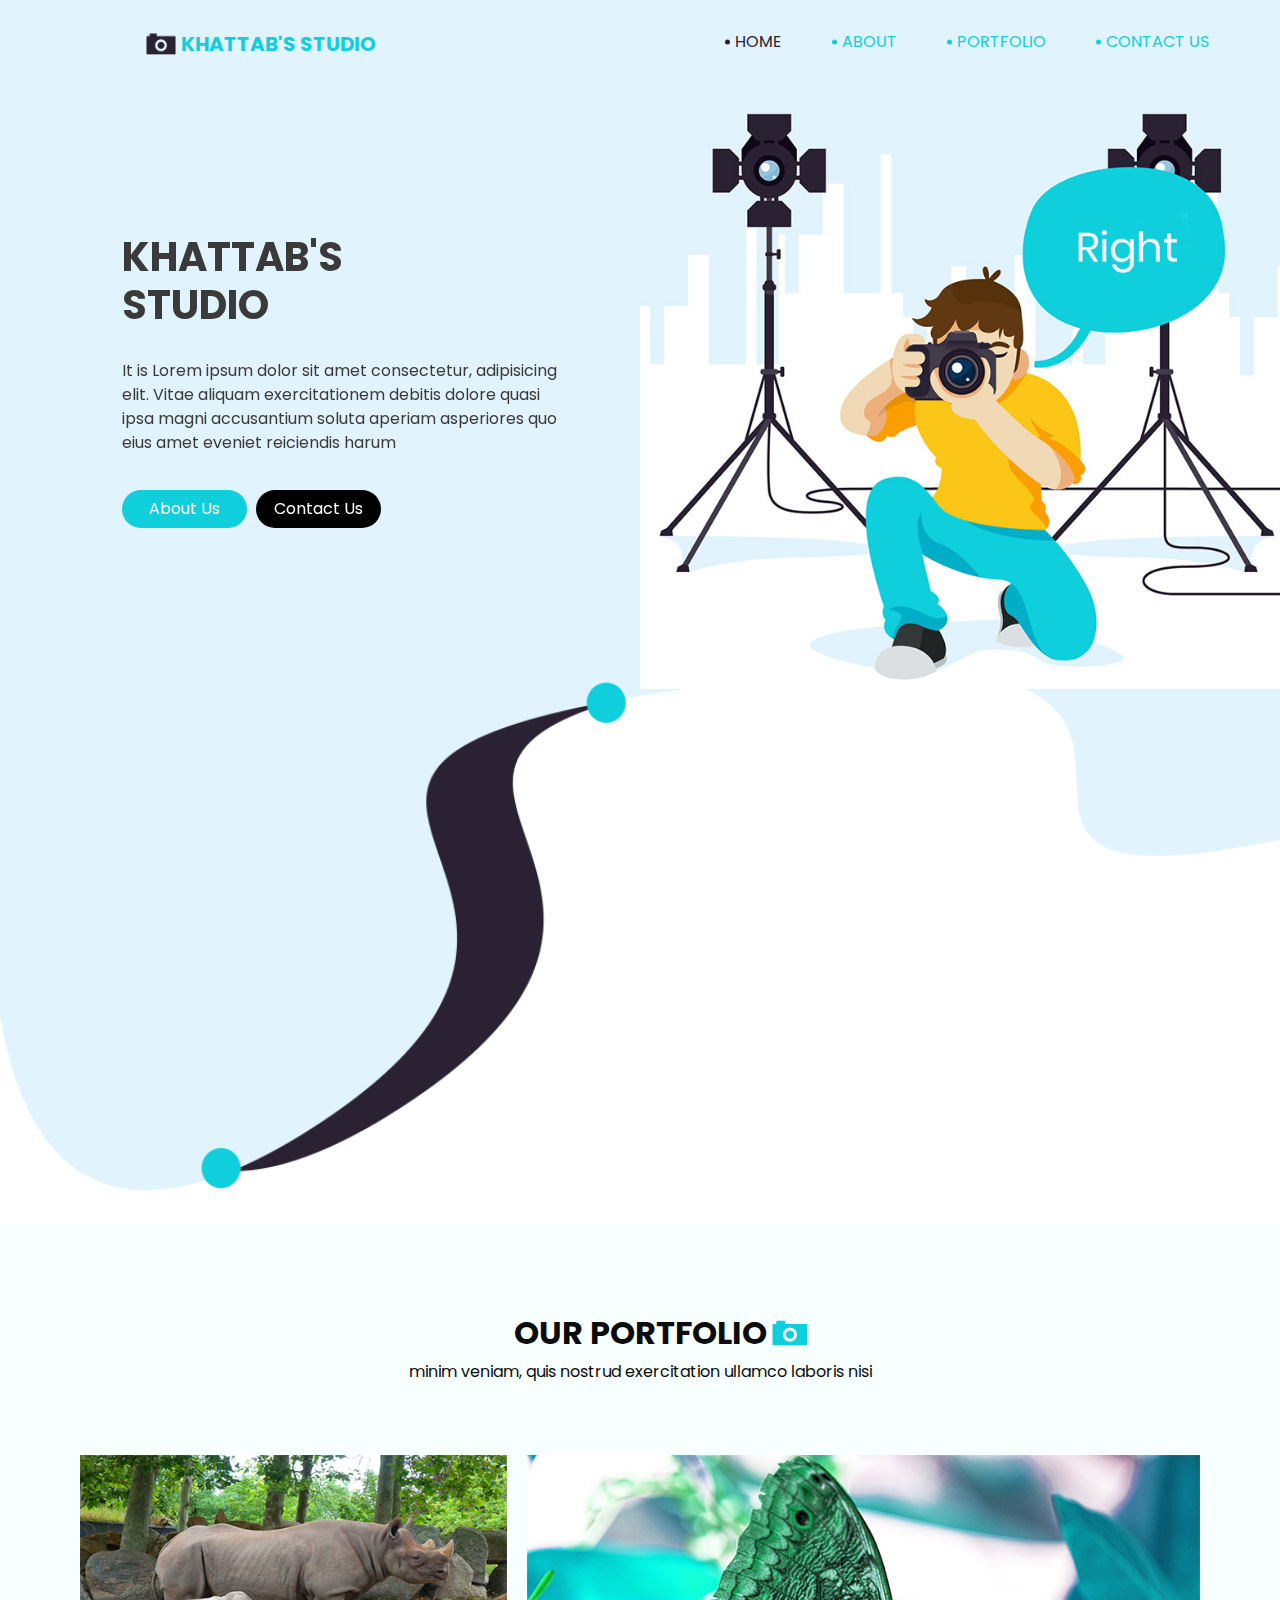
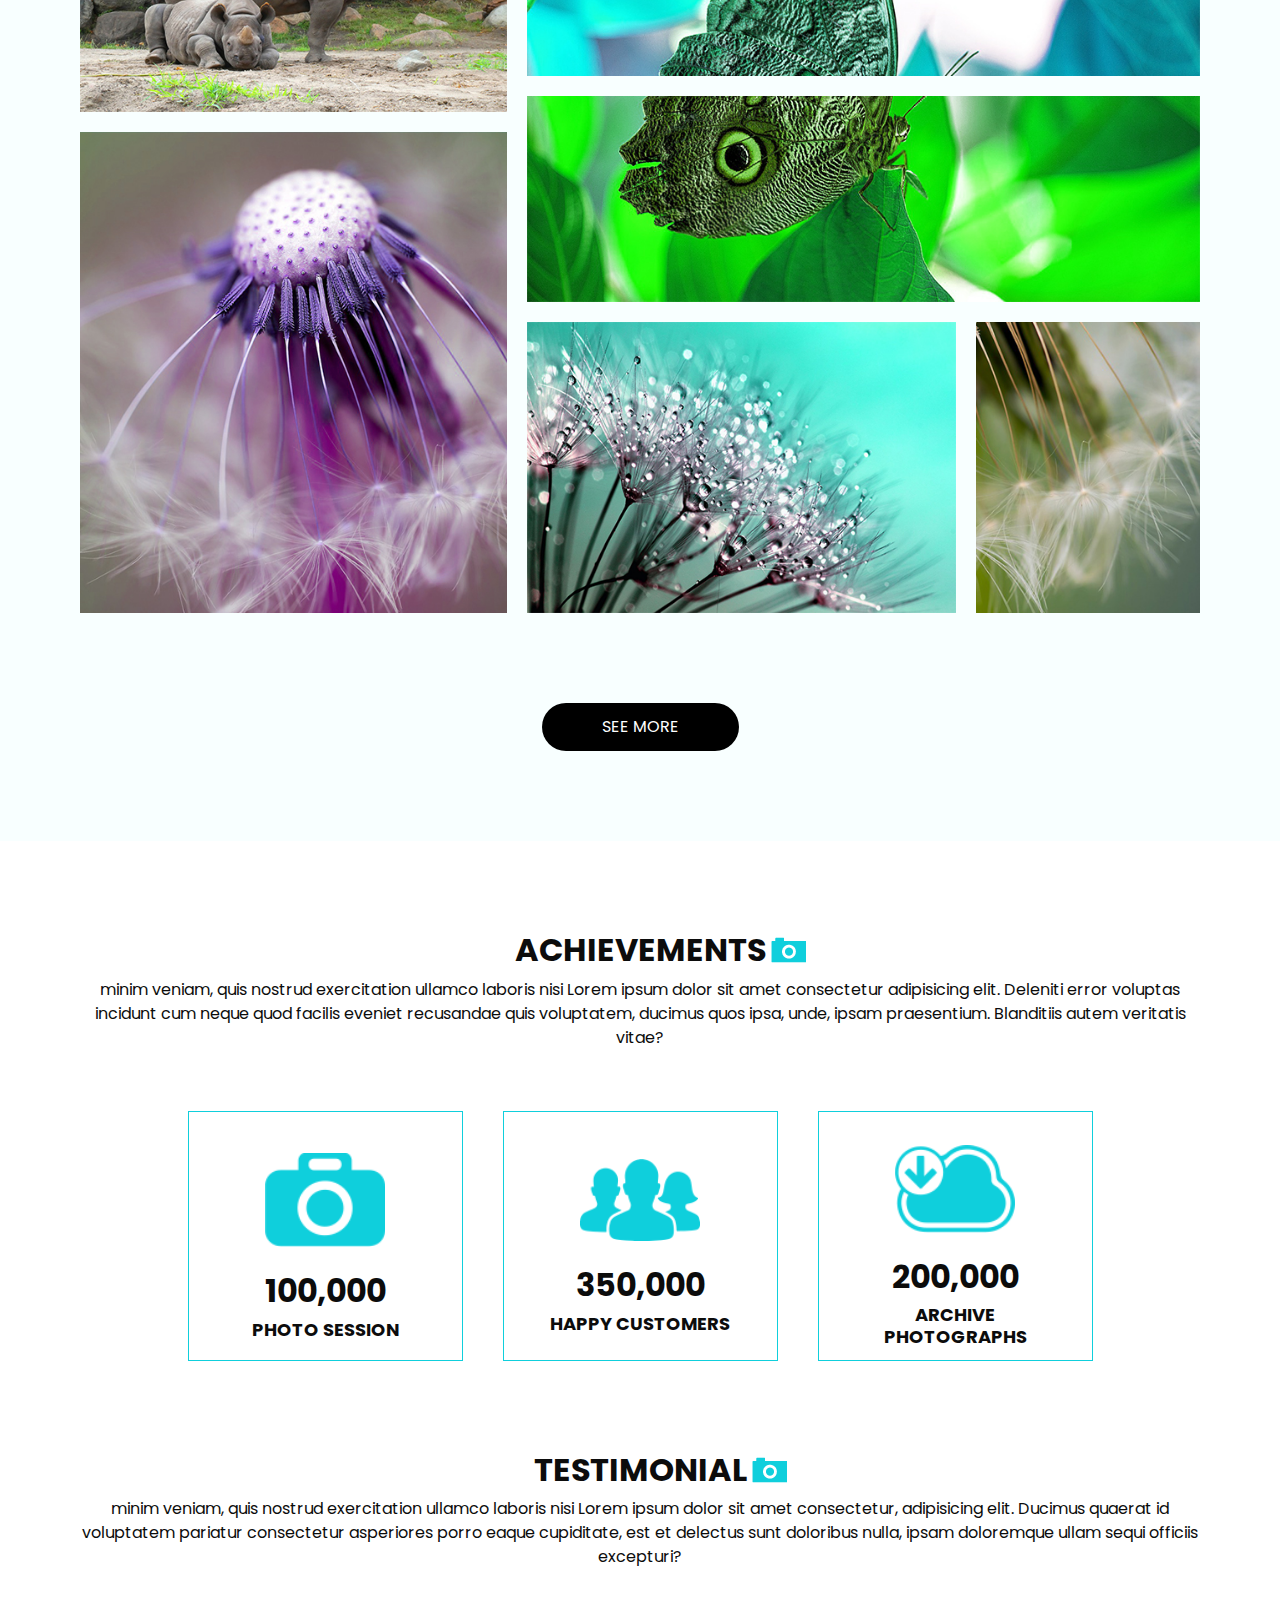
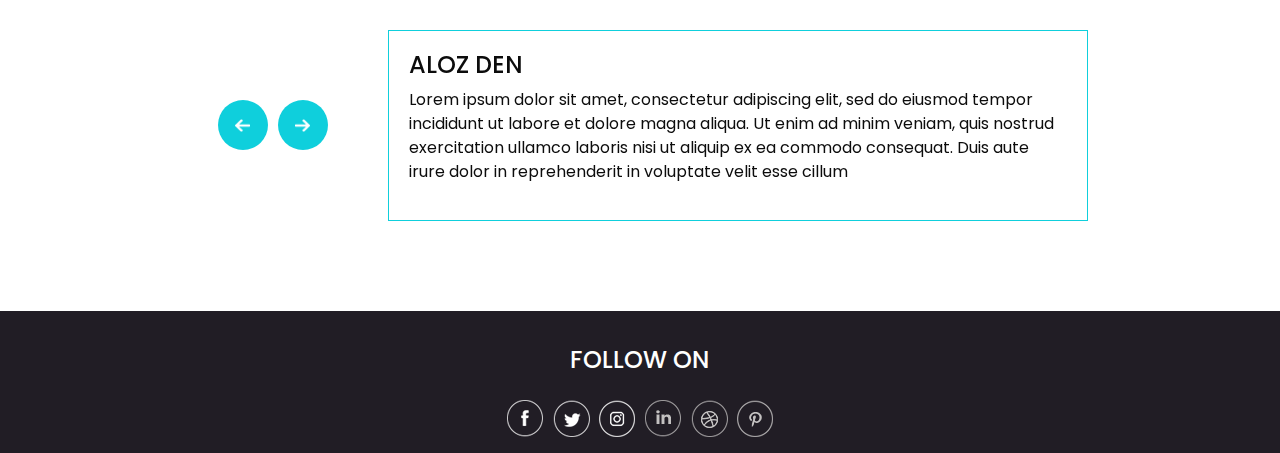
<file: Source Code/index.html>
<!DOCTYPE html>
<html>

<head>
  <!-- Basic -->
  <meta charset="utf-8" />
  <meta http-equiv="X-UA-Compatible" content="IE=edge" />
  <!-- Mobile Metas -->
  <meta name="viewport" content="width=device-width, initial-scale=1, shrink-to-fit=no" />
  <!-- Site Metas -->
  <meta name="keywords" content="" />
  <meta name="description" content="" />
  <meta name="author" content="" />

  <title>Khattab's Studio</title>
  <link rel="icon" href="./images/Screenshot 2022-08-23 005612.png">

  <!-- bootstrap core css -->
  <link rel="stylesheet" type="text/css" href="./css/bootstrap.css" />

  <!-- fonts style -->
  <link href="https://fonts.googleapis.com/css?family=Poppins:400,700&display=swap" rel="stylesheet">

  <!-- Custom styles for this template -->
  <link href="./css/style.css" rel="stylesheet" />
  <!-- responsive style -->
  <link href="./css/responsive.css" rel="stylesheet" />
</head>

<body>

  <div class="hero_area">
    <!-- header section strats -->
    <header class="header_section">
      <div class="container-fluid">
        <div class="row">
          <div class="col-lg-11 offset-lg-1">
            <nav class="navbar navbar-expand-lg custom_nav-container ">
              <a class="navbar-brand" href="./index.html">
                <img src="./images/logo.png" alt="">
                <span>
                  Khattab's Studio
                </span>
              </a>
              </a>
              <button class="navbar-toggler" type="button" data-toggle="collapse" data-target="#navbarSupportedContent"
                aria-controls="navbarSupportedContent" aria-expanded="false" aria-label="Toggle navigation">
                <span class="navbar-toggler-icon"></span>
              </button>

              <div class="collapse navbar-collapse" id="navbarSupportedContent">
                <div class="d-flex ml-auto flex-column flex-lg-row align-items-center">
                  <ul class="navbar-nav  ">
                    <li class="nav-item active">
                      <a class="nav-link" href="./index.html">Home <span class="sr-only">(current)</span></a>
                    </li>
                    <li class="nav-item">
                      <a class="nav-link" href="./Pages/about.html"> About</a>
                    </li>
                    <li class="nav-item">
                      <a class="nav-link" href="./Pages/portfolio.html"> Portfolio </a>
                    </li>
                    <li class="nav-item">
                      <a class="nav-link" href="./Pages/contact.html">Contact Us</a>
                    </li>
                  </ul>
                  <!-- <form class="form-inline">
                    <button class="btn  my-2 my-sm-0 nav_search-btn" type="submit"></button>
                  </form> -->
                </div>

              </div>
            </nav>
          </div>
        </div>
      </div>
    </header>
    <!-- end header section -->
    <!-- slider section -->
    <section class=" slider_section position-relative">
      <div id="carouselExampleControls" class="carousel slide" data-ride="carousel">
        <div class="carousel-inner">
          <div class="carousel-item active">
            <div class="container-fluid">
              <div class="row">
                <div class="col-md-5 offset-md-1 ">
                  <div class="detail_box">
                    <h1>
                      Khattab's
                      <br>
                      studio
                    </h1>
                    <p>
                      It is Lorem ipsum dolor sit amet consectetur, adipisicing elit. Vitae aliquam exercitationem debitis dolore quasi ipsa magni accusantium soluta aperiam asperiores quo eius amet eveniet reiciendis harum
                    </p>
                    <div class="btn-box">
                      <a href="./Pages/about.html" class="btn-1">
                        About Us
                      </a>
                      <a href="./Pages/contact.html" class="btn-2">
                        Contact Us
                      </a>
                    </div>
                  </div>
                </div>
                <div class="col-md-6 px-0">
                  <div class="img-box">
                    <img src="images/slider-img.jpg" alt="">
                  </div>
                </div>
              </div>
            </div>
          </div>
          <div class="carousel-item">
            <div class="container-fluid">
              <div class="row">
                <div class="col-md-5 offset-md-1">
                  <div class="detail_box">
                    <h1>
                      Khattab's
                      <br>
                      studio
                    </h1>
                    <p>
                      It is Lorem ipsum dolor, sit amet consectetur adipisicing elit. Dolor tenetur sit numquam neque, sunt debitis molestiae eveniet facilis ex voluptatem modi necessitatibus error animi deleniti voluptas veniam eum
                    </p>
                    <div class="btn-box">
                      <a href="./Pages/about.html" class="btn-1">
                        About Us
                      </a>
                      <a href="./Pages/contact.html" class="btn-2">
                        Contact Us
                      </a>
                    </div>
                  </div>
                </div>
                <div class="col-md-6 px-0">
                  <div class="img-box">
                    <img src="images/slider-img.jpg" alt="">
                  </div>
                </div>
              </div>
            </div>
          </div>
          <div class="carousel-item">
            <div class="container-fluid">
              <div class="row">
                <div class="col-md-5 offset-md-1">
                  <div class="detail_box">
                    <h1>
                      Khattab's 
                      <br>
                      studio
                    </h1>
                    <p>
                      It is Lorem ipsum dolor sit amet consectetur adipisicing elit. Perferendis iusto tempora iste. Molestias mollitia eaque hic ipsum animi voluptates aut illum, ex reiciendis similique
                    </p>
                    <div class="btn-box">
                      <a href="./Pages/about.html" class="btn-1">
                        About Us
                      </a>
                      <a href="./Pages/contact.html" class="btn-2">
                        Contact Us
                      </a>
                    </div>
                  </div>
                </div>
                <div class="col-md-6 px-0">
                  <div class="img-box">
                    <img src="images/slider-img.jpg" alt="">
                  </div>
                </div>
              </div>
            </div>
          </div>
        </div>
        <!-- <div class="carousel_btn-container">
          <a class="carousel-control-prev" href="#carouselExampleControls" role="button" data-slide="prev">
            <span class="sr-only">Previous</span>
          </a>
          <a class="carousel-control-next" href="#carouselExampleControls" role="button" data-slide="next">
            <span class="sr-only">Next</span>
          </a>
        </div> -->
      </div>

    </section>
    <!-- end slider section -->
  </div>

  <!-- about section -->

  <!-- <section class="about_section layout_padding">
    <div class="container">
      <div class="heading_container">
        <h2>
          About Studio
        </h2>
      </div>
      <div class="box">
        <div class="img-box">
          <img src="images/about-img.jpg" alt="">
          <div class="about_img-bg">
            <img src="images/about-img-bg.png" alt="">
          </div>
        </div>
        <div class="detail-box">
          <p>
            It is a long established fact that a reader will be distracted by the readable content of a page when
            looking at its layout. The point of using Lorem Ipsum is that it has a more-or-less normal distribution of
            letters,
          </p>
          <div>
            <a href="">
              about More
            </a>
          </div>
        </div>
      </div>
    </div>

  </section> -->

  <!-- end about section -->

  <!-- portfolio section -->

  <section class="portfolio_section layout_padding">
    <div class="container">
      <div class="heading_container">
        <h2>
          Our portfolio
        </h2>
        <p>
          minim veniam, quis nostrud exercitation ullamco laboris nisi
        </p>
      </div>
      <div class="portfolio_container layout_padding2">
        <div class="box-1">
          <div class="img-box b-1">
            <img src="images/p-1.jpg" alt="">
            <div class="btn-box">
              <a href="" class="btn-1">

              </a>
            </div>
          </div>
          <div class="img-box b-2">
            <img src="images/p-2.jpg" alt="">
            <div class="btn-box">
              <a href="" class="btn-1">

              </a>
            </div>
          </div>
        </div>
        <div class="box-2">
          <div class="box-2-top">
            <div class="img-box b-3">
              <img src="images/p-3.jpg" alt="">
              <div class="btn-box">
                <a href="" class="btn-1">

                </a>
              </div>
            </div>
          </div>
          <div class="box-2-top2">
            <div class="img-box b-4">
              <img src="images/p-4.jpg" alt="">
              <div class="btn-box">
                <a href="" class="btn-1">

                </a>
              </div>
            </div>
          </div>
          <div class="box-2-btm">
            <div class="img-box b-5">
              <img src="images/p-5.jpg" alt="">
              <div class="btn-box">
                <a href="" class="btn-1">

                </a>
              </div>
            </div>
            <div class="img-box b-6">
              <img src="images/p-6.jpg" alt="">
              <div class="btn-box">
                <a href="" class="btn-1">

                </a>
              </div>
            </div>
          </div>
        </div>
      </div>
      <div class="see_btn">
        <a href="./Pages/portfolio.html">
          See More
        </a>
      </div>
    </div>

  </section>

  <!-- end about section -->

  <!-- achieve section -->

  <section class="achieve_section layout_padding">
    <div class="container">
      <div class="heading_container">
        <h2>
          ACHIEVEMENTS
        </h2>
        <p>
          minim veniam, quis nostrud exercitation ullamco laboris nisi Lorem ipsum dolor sit amet consectetur adipisicing elit. Deleniti error voluptas incidunt cum neque quod facilis eveniet recusandae quis voluptatem, ducimus quos ipsa, unde, ipsam praesentium. Blanditiis autem veritatis vitae?
        </p>
      </div>
      <div class="achieve_container">
        <div class="box">
          <div class="img-box">
            <img src="images/a-1.png" alt="">
          </div>
          <div class="detail-box">
            <h2>
              100,000
            </h2>
            <h6>
              Photo Session
            </h6>
          </div>
        </div>
        <div class="box">
          <div class="img-box">
            <img src="images/a-2.png" alt="">
          </div>
          <div class="detail-box">
            <h2>
              350,000
            </h2>
            <h6>
              Happy Customers
            </h6>
          </div>
        </div>
        <div class="box">
          <div class="img-box">
            <img src="images/a-3.png" alt="">
          </div>
          <div class="detail-box">
            <h2>
              200,000
            </h2>
            <h6>
              Archive Photographs
            </h6>
          </div>
        </div>
      </div>
    </div>
  </section>

  <!-- end achieve section -->

  <!-- client section -->

  <section class="client_section layout_padding-bottom">
    <div class="container">
      <div class="heading_container">
        <h2>
          Testimonial
        </h2>
        <p>
          minim veniam, quis nostrud exercitation ullamco laboris nisi Lorem ipsum dolor sit amet consectetur, adipisicing elit. Ducimus quaerat id voluptatem pariatur consectetur asperiores porro eaque cupiditate, est et delectus sunt doloribus nulla, ipsam doloremque ullam sequi officiis excepturi?
        </p>
      </div>
      <div class="layout_padding2-top">
        <div id="carouselExample2Controls" class="carousel slide" data-ride="carousel">
          <div class="row">
            <div class="col-md-3">
              <div class="btn_container">
                <a class="carousel-control-prev" href="#carouselExample2Controls" role="button" data-slide="prev">
                  <span class="sr-only">Previous</span>
                </a>
                <a class="carousel-control-next" href="#carouselExample2Controls" role="button" data-slide="next">
                  <span class="sr-only">Next</span>
                </a>
              </div>
            </div>
            <div class="col-md-9 col-lg-8">
              <div class="carousel-inner">
                <div class="carousel-item active">
                  <div class="detail-box">
                    <h4>
                      Aloz den
                    </h4>
                    <p>
                      Lorem ipsum dolor sit amet, consectetur adipiscing elit, sed do eiusmod tempor incididunt ut
                      labore
                      et
                      dolore magna aliqua. Ut enim ad minim veniam, quis nostrud exercitation ullamco laboris nisi ut
                      aliquip ex ea commodo consequat. Duis aute irure dolor in reprehenderit in voluptate velit esse
                      cillum
                    </p>
                  </div>
                </div>
                <div class="carousel-item ">
                  <div class="detail-box">
                    <h4>
                      Dolor sit
                    </h4>
                    <p>
                      Lorem ipsum dolor sit amet, consectetur adipiscing elit, sed do eiusmod tempor incididunt ut
                      labore
                      et
                      dolore magna aliqua. Ut enim ad minim veniam, quis nostrud exercitation ullamco laboris nisi ut
                      aliquip ex ea commodo consequat. Duis aute irure dolor in reprehenderit in voluptate velit esse
                      cillum
                    </p>
                  </div>
                </div>
                <div class="carousel-item ">
                  <div class="detail-box">
                    <h4>
                      Incididunt ut
                    </h4>
                    <p>
                      Lorem ipsum dolor sit amet, consectetur adipiscing elit, sed do eiusmod tempor incididunt ut
                      labore
                      et
                      dolore magna aliqua. Ut enim ad minim veniam, quis nostrud exercitation ullamco laboris nisi ut
                      aliquip ex ea commodo consequat. Duis aute irure dolor in reprehenderit in voluptate velit esse
                      cillum
                    </p>
                  </div>
                </div>
              </div>
            </div>

          </div>

        </div>
      </div>
    </div>
  </section>


  <!-- end client section -->

  <!-- contact section -->

  <!-- <section class="contact_section layout_padding">
    <div class="bg-img1">
      <img src="images/bg-img-1.png" alt="">
    </div>
    <div class="bg-img2">
      <img src="images/bg-img-2.png" alt="">
    </div>
    <div class="container">
      <div class="heading_container">
        <h2>
          Contact Us
        </h2>
      </div>
      <div class="">
        <div class="row">
          <div class="col-md-8 mx-auto">
            <form action="">
              <div class="contact_form-container">
                <div>
                  <div>
                    <input type="text" placeholder="Name">
                  </div>
                  <div>
                    <input type="text" placeholder="Phone Number">
                  </div>
                  <div>
                    <input type="email" placeholder="Email">
                  </div>
                  <div class="">
                    <input type="text" placeholder="Message" class="message_input">
                  </div>
                  <div class=" d-flex justify-content-center ">
                    <button type="submit">
                      Send
                    </button>
                  </div>
                </div>
              </div>
            </form>
          </div>
        </div>
      </div>
    </div>
  </section> -->


  <!-- end contact section -->


  <!-- info section -->
  <section class="info_section ">
    <div class="container">
      <div class="info_container">
        <div class="info_social">
          <div class="d-flex justify-content-center">
            <h4 class="">
              Follow on
            </h4>
          </div>
          <div class="social_box">
            <a href="">
              <img src="images/fb.png" alt="">
            </a>
            <a href="">
              <img src="images/twitter.png" alt="">
            </a>
            <a href="">
              <img src="images/instagram.png" alt="">
            </a>
            <a href="">
              <img src="images/linkedin.png" alt="">
            </a>
            <a href="">
              <img src="images/dribble.png" alt="">
            </a>
            <a href="">
              <img src="images/pinterest.png" alt="">
            </a>
          </div>
        </div>
      </div>
    </div>
  </section>

  <!-- end info_section -->

  <!-- footer section -->
  <!-- <section class="container-fluid footer_section">
    <div class="container">
      <p>
        &copy; 2019 All Rights Reserved By
        <a href="https://html.design/">Free Html Templates</a>
      </p>
    </div>
  </section> -->
  <!-- footer section -->

  <script type="text/javascript" src="js/jquery-3.4.1.min.js"></script>
  <script type="text/javascript" src="js/bootstrap.js"></script>

</body>

</html>
</file>
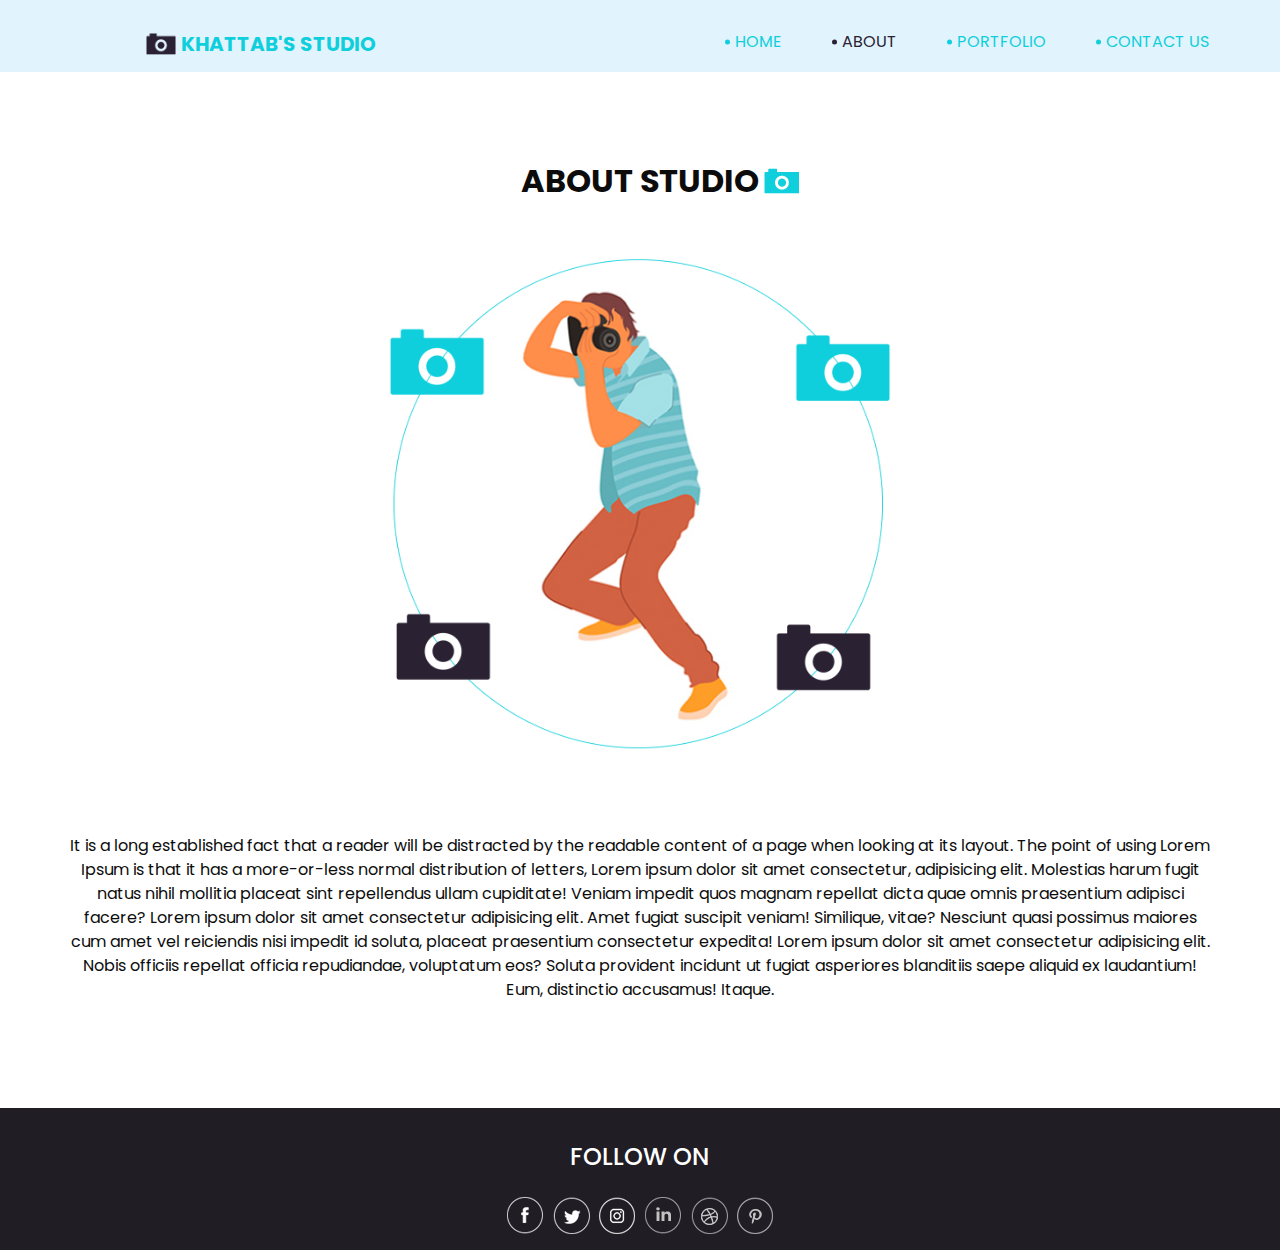
<file: Source Code/Pages/about.html>
<!DOCTYPE html>
<html>

<head>
  <!-- Basic -->
  <meta charset="utf-8" />
  <meta http-equiv="X-UA-Compatible" content="IE=edge" />
  <!-- Mobile Metas -->
  <meta name="viewport" content="width=device-width, initial-scale=1, shrink-to-fit=no" />
  <!-- Site Metas -->
  <meta name="keywords" content="" />
  <meta name="description" content="" />
  <meta name="author" content="" />

  <title>Khattab's Studio</title>
  <link rel="icon" href="../images/Screenshot 2022-08-23 005612.png">

  <!-- bootstrap core css -->
  <link rel="stylesheet" type="text/css" href="../css/bootstrap.css" />

  <!-- fonts style -->
  <link href="https://fonts.googleapis.com/css?family=Poppins:400,700&display=swap" rel="stylesheet">

  <!-- Custom styles for this template -->
  <link href="../css/style.css" rel="stylesheet" />
  <!-- responsive style -->
  <link href="../css/responsive.css" rel="stylesheet" />
</head>

<body class="sub_page">

  <div class="hero_area">
    <!-- header section strats -->
    <header class="header_section">
      <div class="container-fluid">
        <div class="row">
          <div class="col-lg-11 offset-lg-1">
            <nav class="navbar navbar-expand-lg custom_nav-container ">
              <a class="navbar-brand" href="../index.html">
                <img src="../images/logo.png" alt="">
                <span>
                  Khattab's Studio
                </span>
              </a>
              </a>
              <button class="navbar-toggler" type="button" data-toggle="collapse" data-target="#navbarSupportedContent"
                aria-controls="navbarSupportedContent" aria-expanded="false" aria-label="Toggle navigation">
                <span class="navbar-toggler-icon"></span>
              </button>

              <div class="collapse navbar-collapse" id="navbarSupportedContent">
                <div class="d-flex ml-auto flex-column flex-lg-row align-items-center">
                  <ul class="navbar-nav  ">
                    <li class="nav-item ">
                      <a class="nav-link" href="../index.html">Home <span class="sr-only">(current)</span></a>
                    </li>
                    <li class="nav-item active">
                      <a class="nav-link" href="./about.html"> About</a>
                    </li>
                    <li class="nav-item">
                      <a class="nav-link" href="./portfolio.html"> Portfolio </a>
                    </li>
                    <li class="nav-item">
                      <a class="nav-link" href="./contact.html">Contact Us</a>
                    </li>
                  </ul>
                  <!-- <form class="form-inline">
                    <button class="btn  my-2 my-sm-0 nav_search-btn" type="submit"></button>
                  </form> -->
                </div>

              </div>
            </nav>
          </div>
        </div>
      </div>
    </header>
    <!-- end header section -->
  </div>

  <!-- about section -->

  <section class="about_section layout_padding">
    <div class="container">
      <div class="heading_container">
        <h2>
          About Studio
        </h2>
      </div>
      <div class="box">
        <div class="img-box">
          <img src="../images/about-img.jpg" alt="">
          <div class="about_img-bg">
            <img src="../images/about-img-bg.png" alt="">
          </div>
        </div>
        <div class="detail-box">
          <p>
            It is a long established fact that a reader will be distracted by the readable content of a page when
            looking at its layout. The point of using Lorem Ipsum is that it has a more-or-less normal distribution of
            letters, Lorem ipsum dolor sit amet consectetur, adipisicing elit. Molestias harum fugit natus nihil mollitia placeat sint repellendus ullam cupiditate! Veniam impedit quos magnam repellat dicta quae omnis praesentium adipisci facere? Lorem ipsum dolor sit amet consectetur adipisicing elit. Amet fugiat suscipit veniam! Similique, vitae? Nesciunt quasi possimus maiores cum amet vel reiciendis nisi impedit id soluta, placeat praesentium consectetur expedita! Lorem ipsum dolor sit amet consectetur adipisicing elit. Nobis officiis repellat officia repudiandae, voluptatum eos? Soluta provident incidunt ut fugiat asperiores blanditiis saepe aliquid ex laudantium! Eum, distinctio accusamus! Itaque.
          </p>
          <!-- <div>
            <a href="">
              about More
            </a>
          </div> -->
        </div>
      </div>
    </div>

  </section>

  <!-- end about section -->


  <!-- info section -->
  <section class="info_section ">
    <div class="container">
      <div class="info_container">
        <div class="info_social">
          <div class="d-flex justify-content-center">
            <h4 class="">
              Follow on
            </h4>
          </div>
          <div class="social_box">
            <a href="">
              <img src="../images/fb.png" alt="">
            </a>
            <a href="">
              <img src="../images/twitter.png" alt="">
            </a>
            <a href="">
              <img src="../images/instagram.png" alt="">
            </a>
            <a href="">
              <img src="../images/linkedin.png" alt="">
            </a>
            <a href="">
              <img src="../images/dribble.png" alt="">
            </a>
            <a href="">
              <img src="../images/pinterest.png" alt="">
            </a>
          </div>
        </div>
      </div>
    </div>
  </section>

  <!-- end info_section -->

  <!-- footer section -->
  <!-- <section class="container-fluid footer_section">
    <div class="container">
      <p>
        &copy; 2019 All Rights Reserved By
        <a href="https://html.design/">Free Html Templates</a>
      </p>
    </div>
  </section> -->
  <!-- footer section -->

  <script type="text/javascript" src="../js/jquery-3.4.1.min.js"></script>
  <script type="text/javascript" src="../js/bootstrap.js"></script>

</body>

</html>
</file>
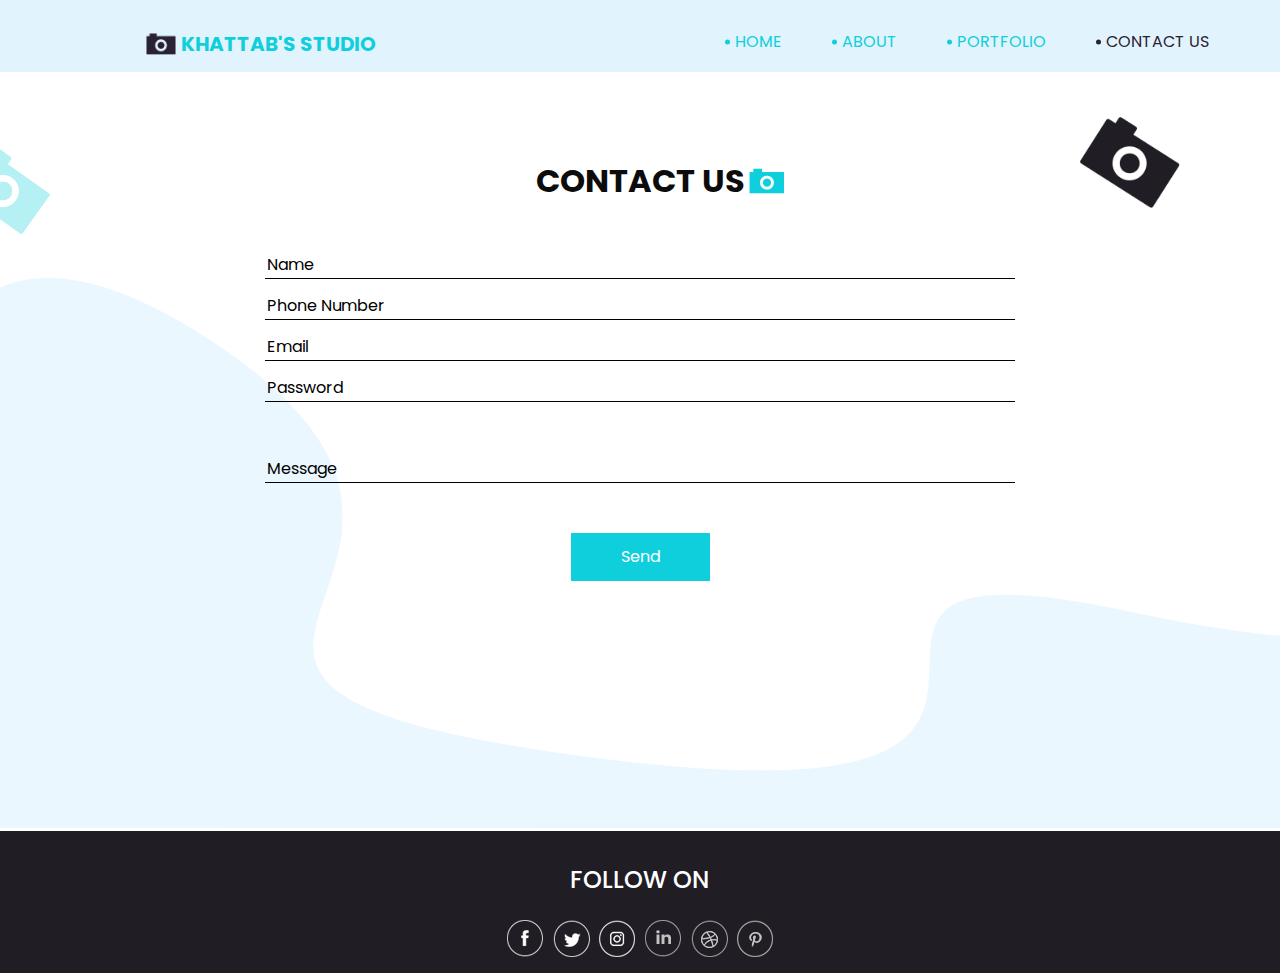
<file: Source Code/Pages/contact.html>
<!DOCTYPE html>
<html>

<head>
  <!-- Basic -->
  <meta charset="utf-8" />
  <meta http-equiv="X-UA-Compatible" content="IE=edge" />
  <!-- Mobile Metas -->
  <meta name="viewport" content="width=device-width, initial-scale=1, shrink-to-fit=no" />
  <!-- Site Metas -->
  <meta name="keywords" content="" />
  <meta name="description" content="" />
  <meta name="author" content="" />

  <title>Khattab's Studio</title>
  <link rel="icon" href="../images/Screenshot 2022-08-23 005612.png">

  <!-- bootstrap core css -->
  <link rel="stylesheet" type="text/css" href="../css/bootstrap.css" />

  <!-- fonts style -->
  <link href="https://fonts.googleapis.com/css?family=Poppins:400,700&display=swap" rel="stylesheet">

  <!-- Custom styles for this template -->
  <link href="../css/style.css" rel="stylesheet" />
  <!-- responsive style -->
  <link href="../css/responsive.css" rel="stylesheet" />
</head>

<body class="sub_page">

  <div class="hero_area">
    <!-- header section strats -->
    <header class="header_section">
      <div class="container-fluid">
        <div class="row">
          <div class="col-lg-11 offset-lg-1">
            <nav class="navbar navbar-expand-lg custom_nav-container ">
              <a class="navbar-brand" href="../index.html">
                <img src="../images/logo.png" alt="">
                <span>
                  Khattab's Studio
                </span>
              </a>
              </a>
              <button class="navbar-toggler" type="button" data-toggle="collapse" data-target="#navbarSupportedContent"
                aria-controls="navbarSupportedContent" aria-expanded="false" aria-label="Toggle navigation">
                <span class="navbar-toggler-icon"></span>
              </button>

              <div class="collapse navbar-collapse" id="navbarSupportedContent">
                <div class="d-flex ml-auto flex-column flex-lg-row align-items-center">
                  <ul class="navbar-nav  ">
                    <li class="nav-item ">
                      <a class="nav-link" href="../index.html">Home <span class="sr-only">(current)</span></a>
                    </li>
                    <li class="nav-item">
                      <a class="nav-link" href="./about.html"> About</a>
                    </li>
                    <li class="nav-item">
                      <a class="nav-link" href="./portfolio.html"> Portfolio </a>
                    </li>
                    <li class="nav-item active">
                      <a class="nav-link" href="./contact.html">Contact Us</a>
                    </li>
                  </ul>
                  <!-- <form class="form-inline">
                    <button class="btn  my-2 my-sm-0 nav_search-btn" type="submit"></button>
                  </form> -->
                </div>

              </div>
            </nav>
          </div>
        </div>
      </div>
    </header>
    <!-- end header section -->
  </div>

  <!-- contact section -->

  <section class="contact_section layout_padding">
    <div class="bg-img1">
      <img src="../images/bg-img-1.png" alt="">
    </div>
    <div class="bg-img2">
      <img src="../images/bg-img-2.png" alt="">
    </div>
    <div class="container">
      <div class="heading_container">
        <h2>
          Contact Us
        </h2>
      </div>
      <div class="">
        <div class="row">
          <div class="col-md-8 mx-auto">
            <form action="" method="get" onsubmit="return Clear(),validateForm()" name="ContactUsform">
              <div class="contact_form-container">
                <div>
                  <div>
                    <p class="error0"></p>
                    <input type="text" placeholder="Name" id="Name" >
                  </div>
                  <div>
                    <p class="error1"></p>
                    <input type="text" placeholder="Phone Number" id="phone" >
                  </div>
                  <div>
                    <p class="error2"></p>
                    <input type="email" placeholder="Email" id="email">
                  </div>
                  <div>
                    <p class="error3"></p>
                    <input type="password" placeholder="Password" id="password">
                  </div>
                  <div class="">
                    <p class="error4"></p>
                    <input type="text" placeholder="Message" class="message_input" id="text">
                  </div>
                  <div class=" d-flex justify-content-center ">
                    <button type="submit" id="sub">
                      Send
                    </button>
                  </div>
                </div>
              </div>
            </form>
          </div>
        </div>
      </div>
    </div>
  </section>


  <!-- end contact section -->


  <!-- info section -->
  <section class="info_section ">
    <div class="container">
      <div class="info_container">
        <div class="info_social">
          <div class="d-flex justify-content-center">
            <h4 class="">
              Follow on
            </h4>
          </div>
          <div class="social_box">
            <a href="">
              <img src="../images/fb.png" alt="">
            </a>
            <a href="">
              <img src="../images/twitter.png" alt="">
            </a>
            <a href="">
              <img src="../images/instagram.png" alt="">
            </a>
            <a href="">
              <img src="../images/linkedin.png" alt="">
            </a>
            <a href="">
              <img src="../images/dribble.png" alt="">
            </a>
            <a href="">
              <img src="../images/pinterest.png" alt="">
            </a>
          </div>
        </div>
      </div>
    </div>
  </section>

  <!-- end info_section -->

  <!-- footer section -->
  <!-- <section class="container-fluid footer_section">
    <div class="container">
      <p>
        &copy; 2019 All Rights Reserved By
        <a href="https://html.design/">Free Html Templates</a>
      </p>
    </div>
  </section> -->
  <!-- footer section -->

  <script type="text/javascript" src="../js/jquery-3.4.1.min.js"></script>
  <script type="text/javascript" src="../js/bootstrap.js"></script>
  <script src="../js/Validation.js"></script>
</body>

</html>
</file>
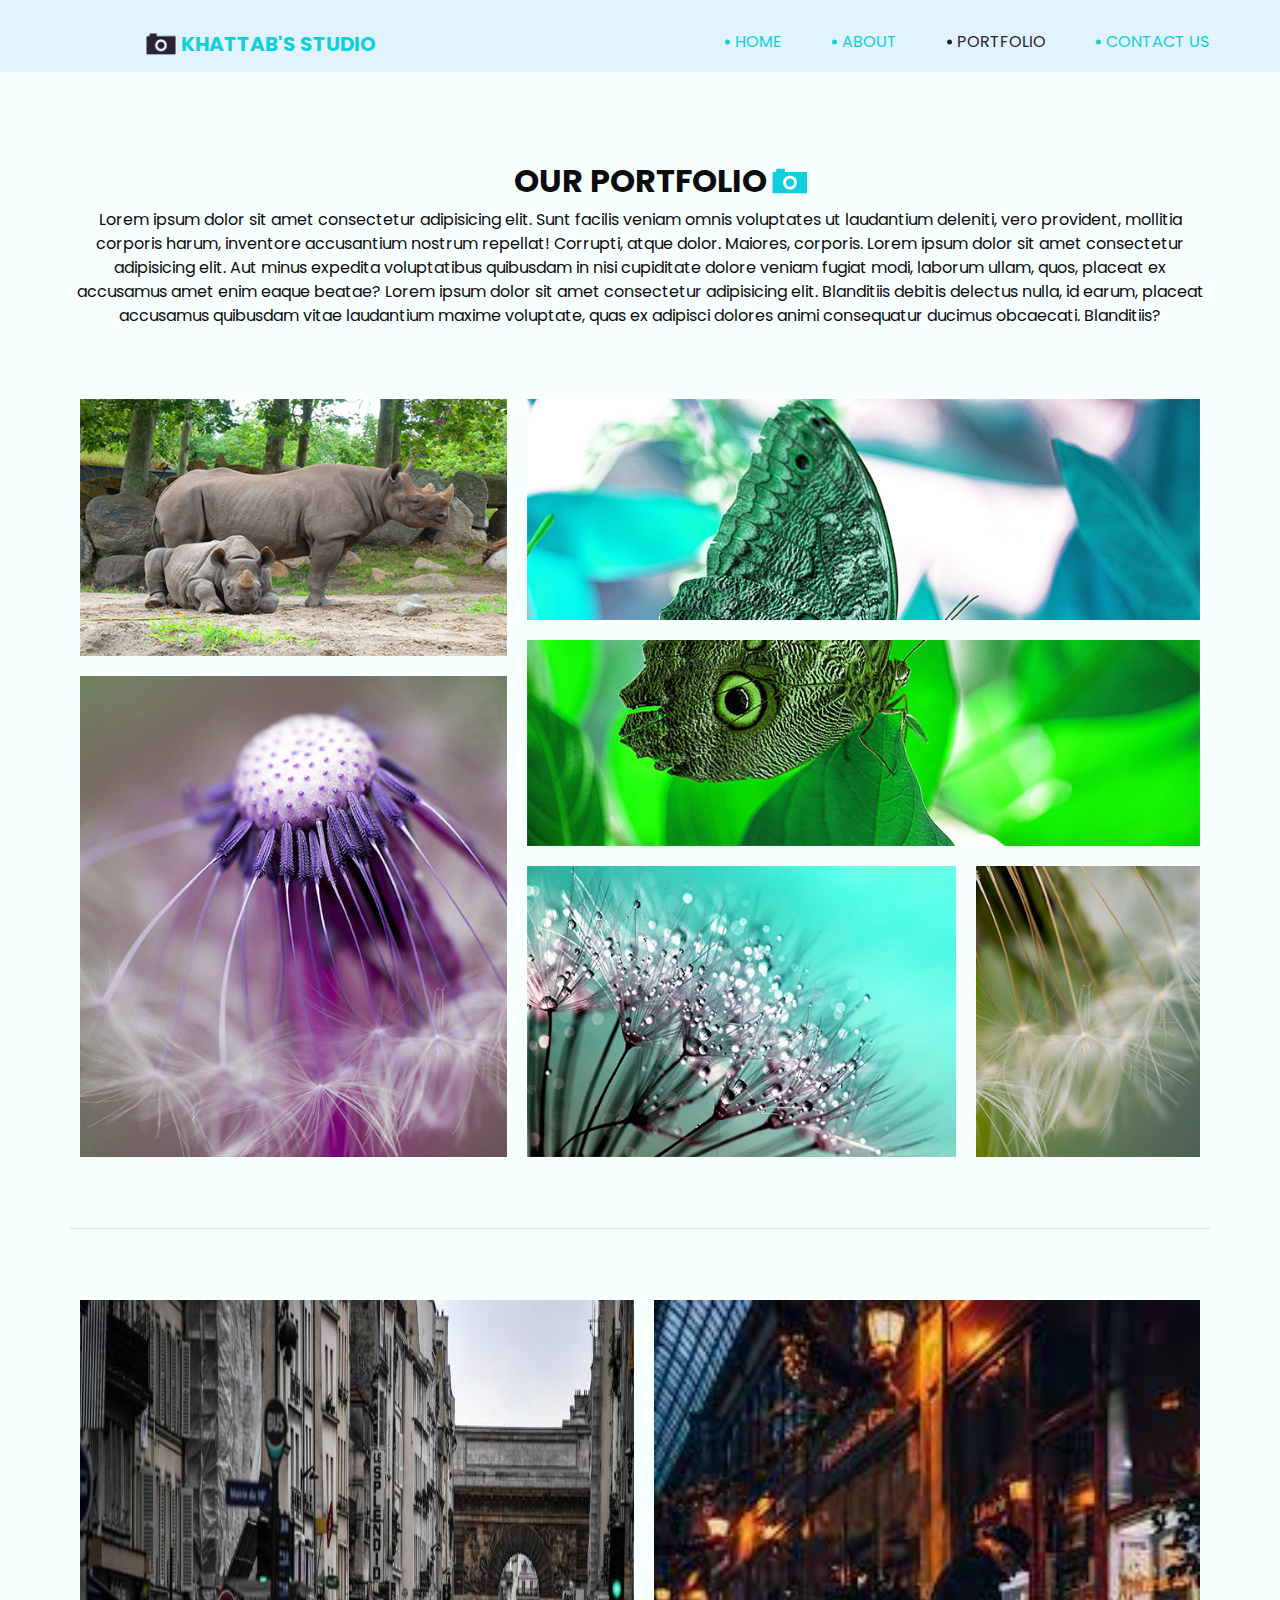
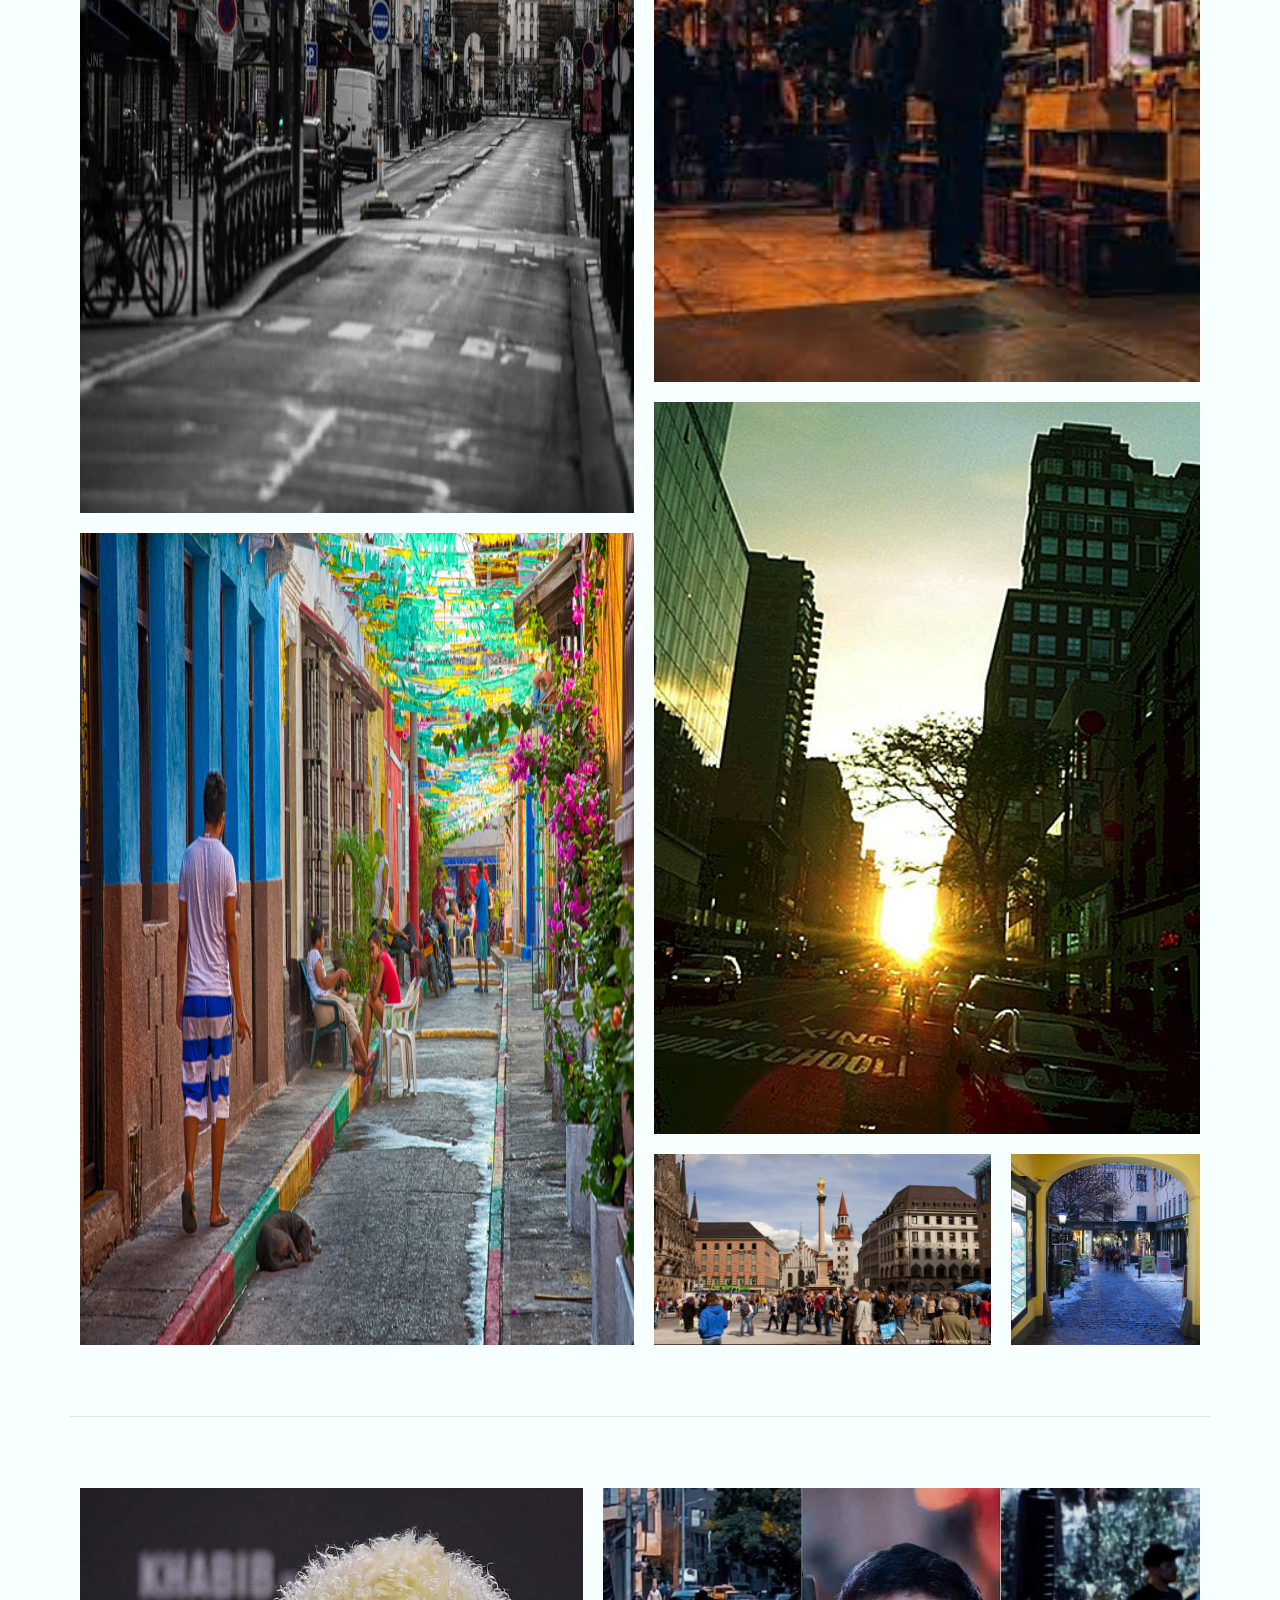
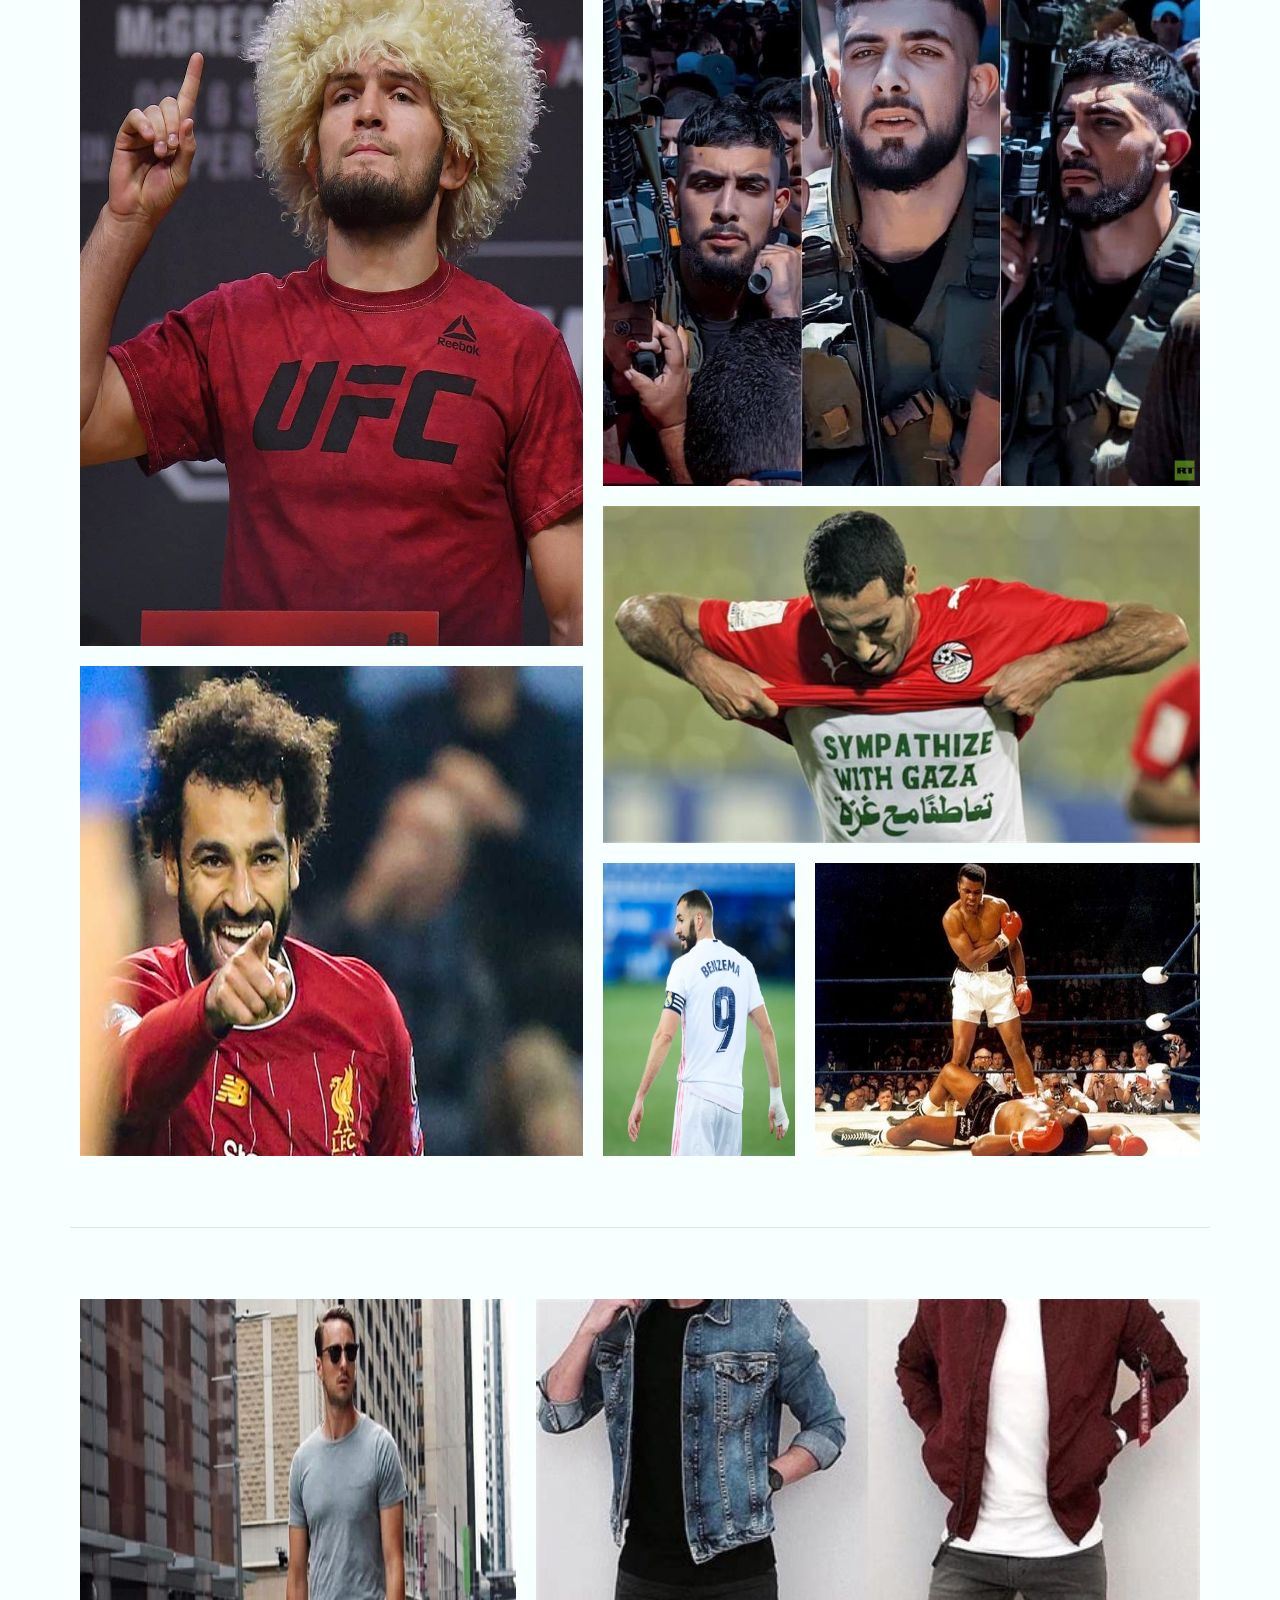
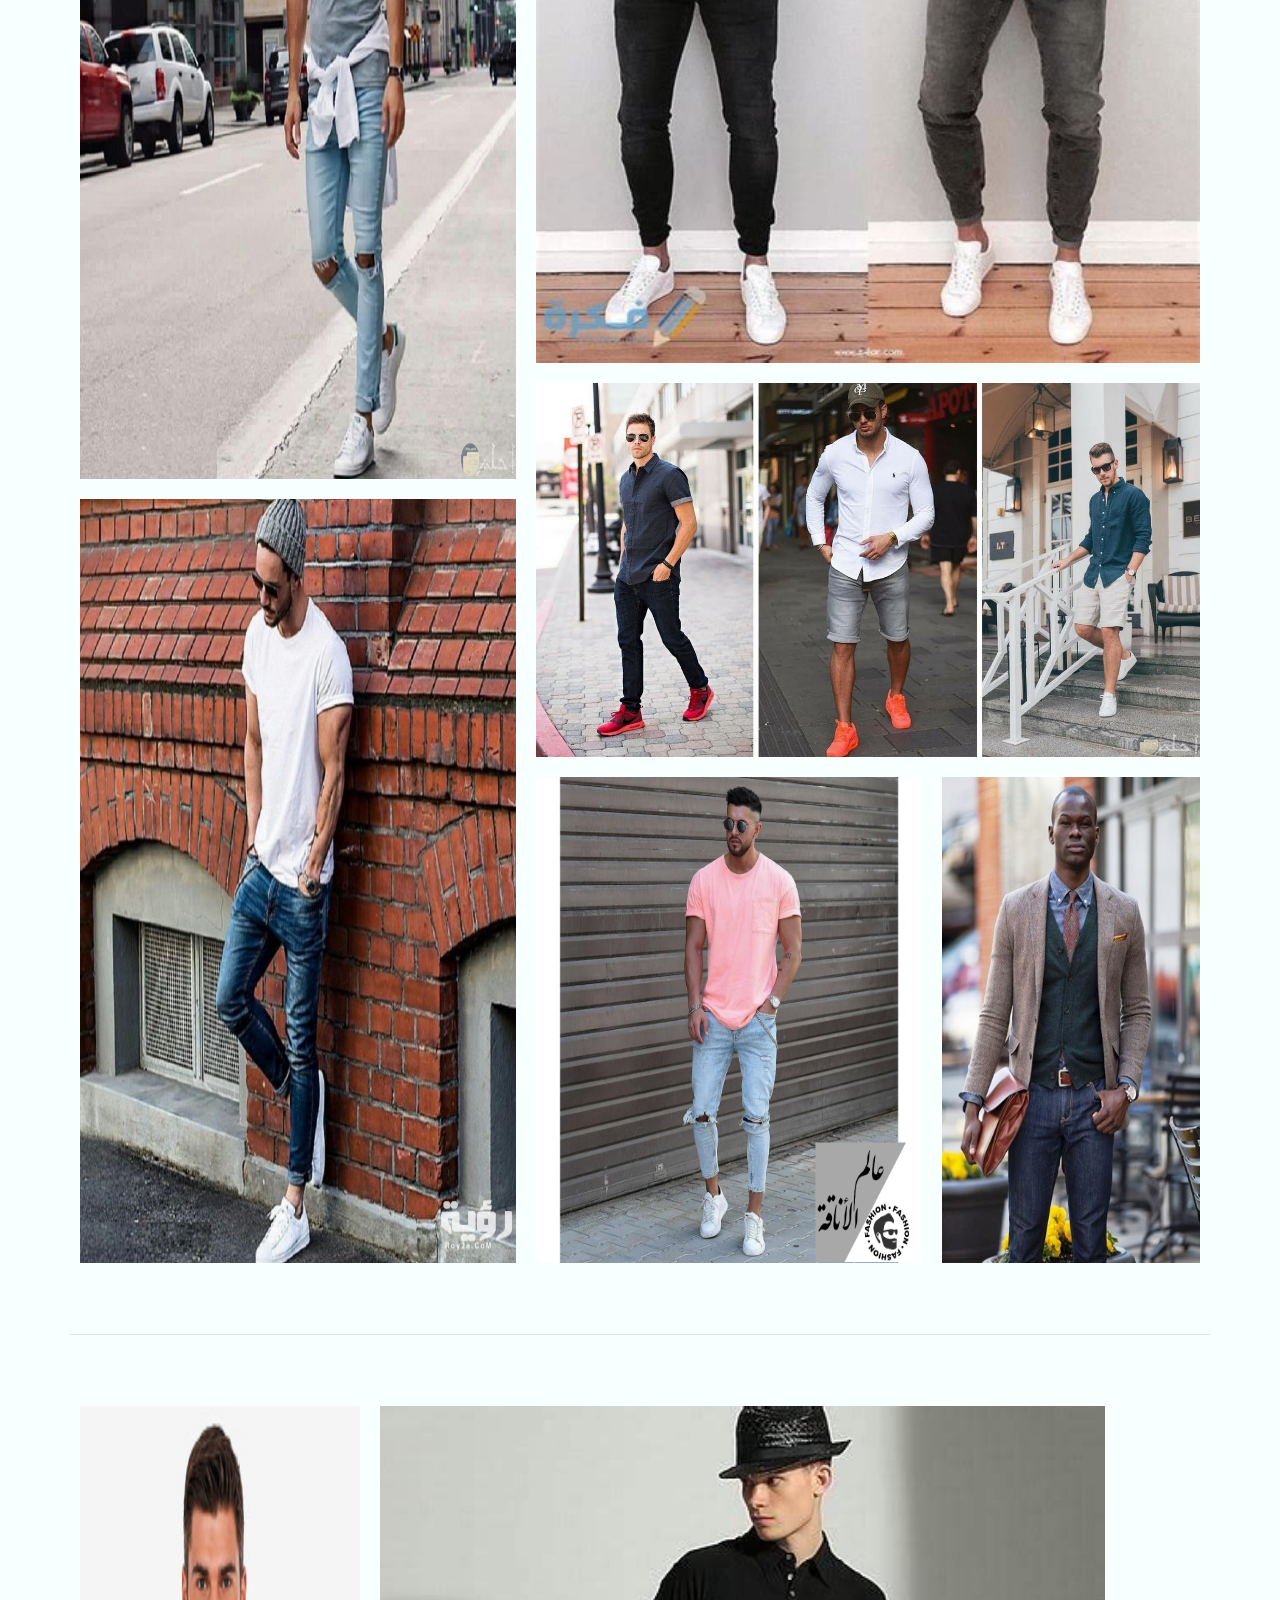
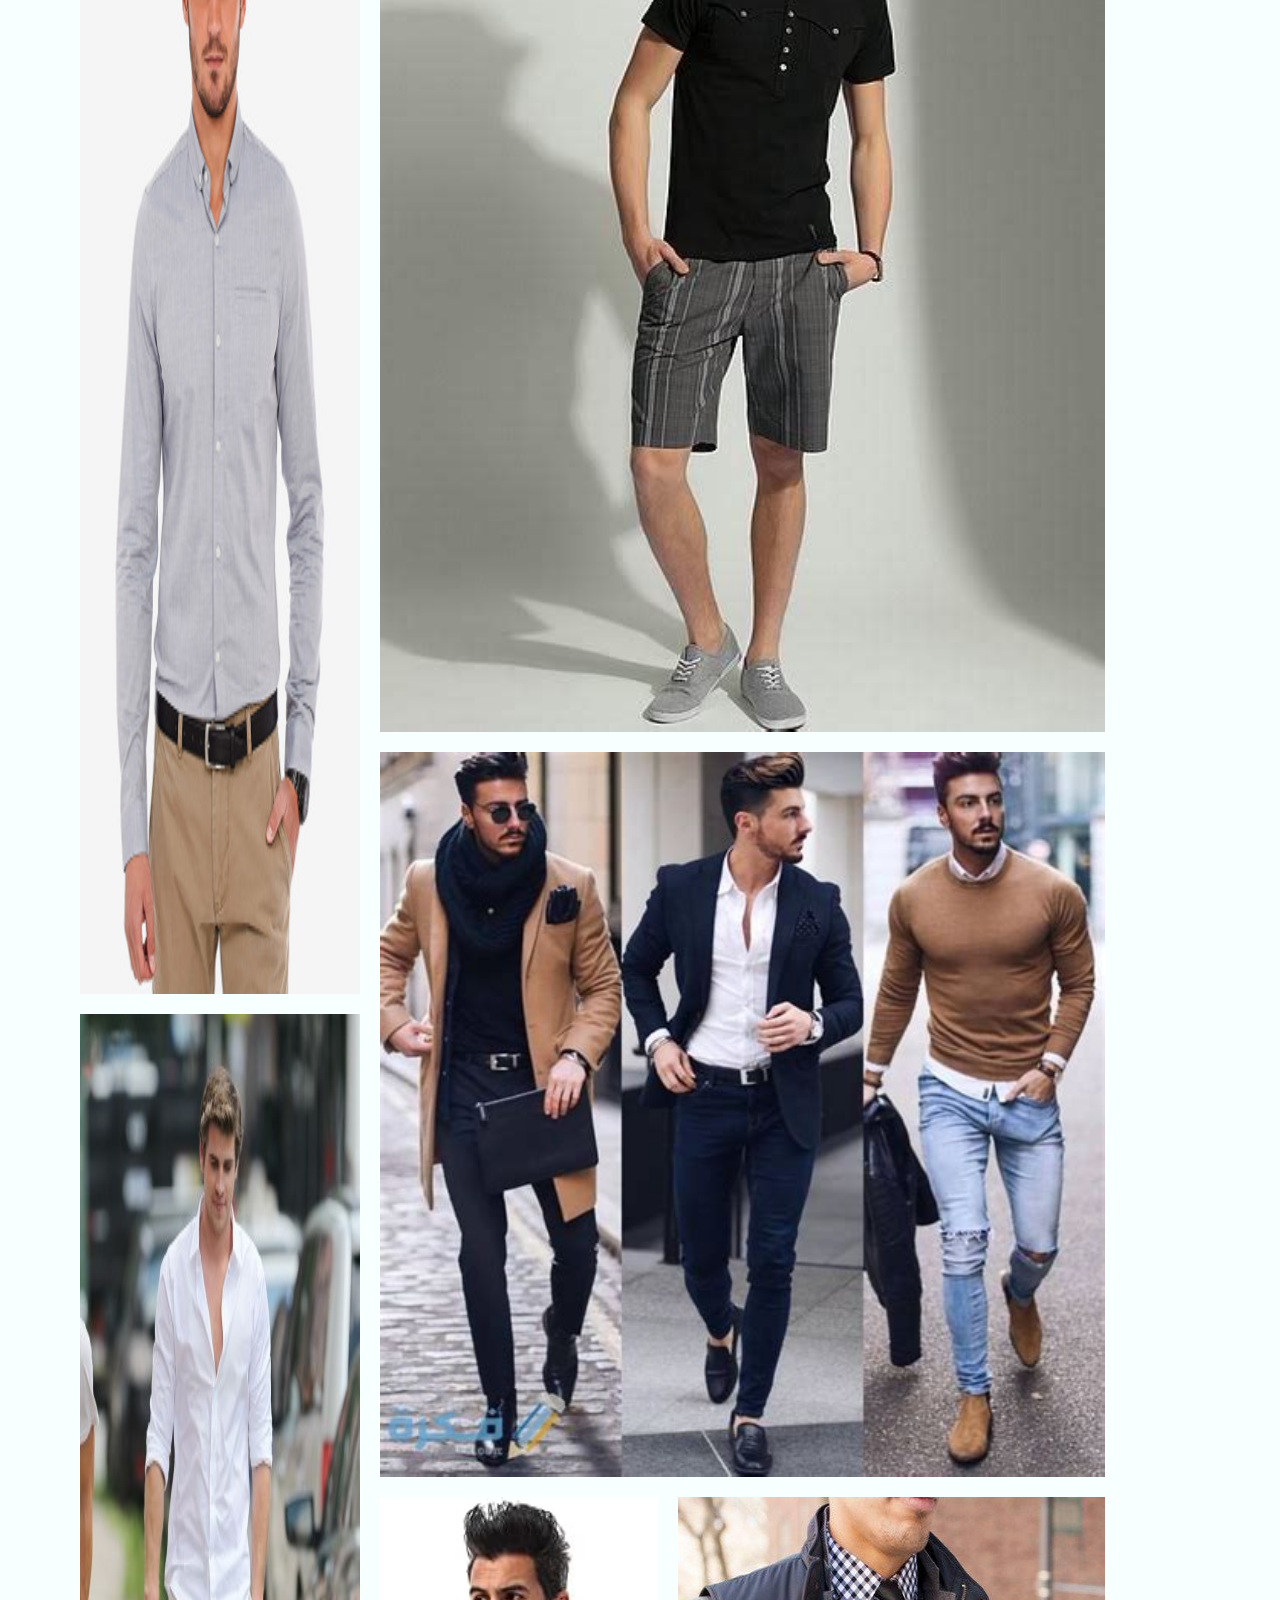
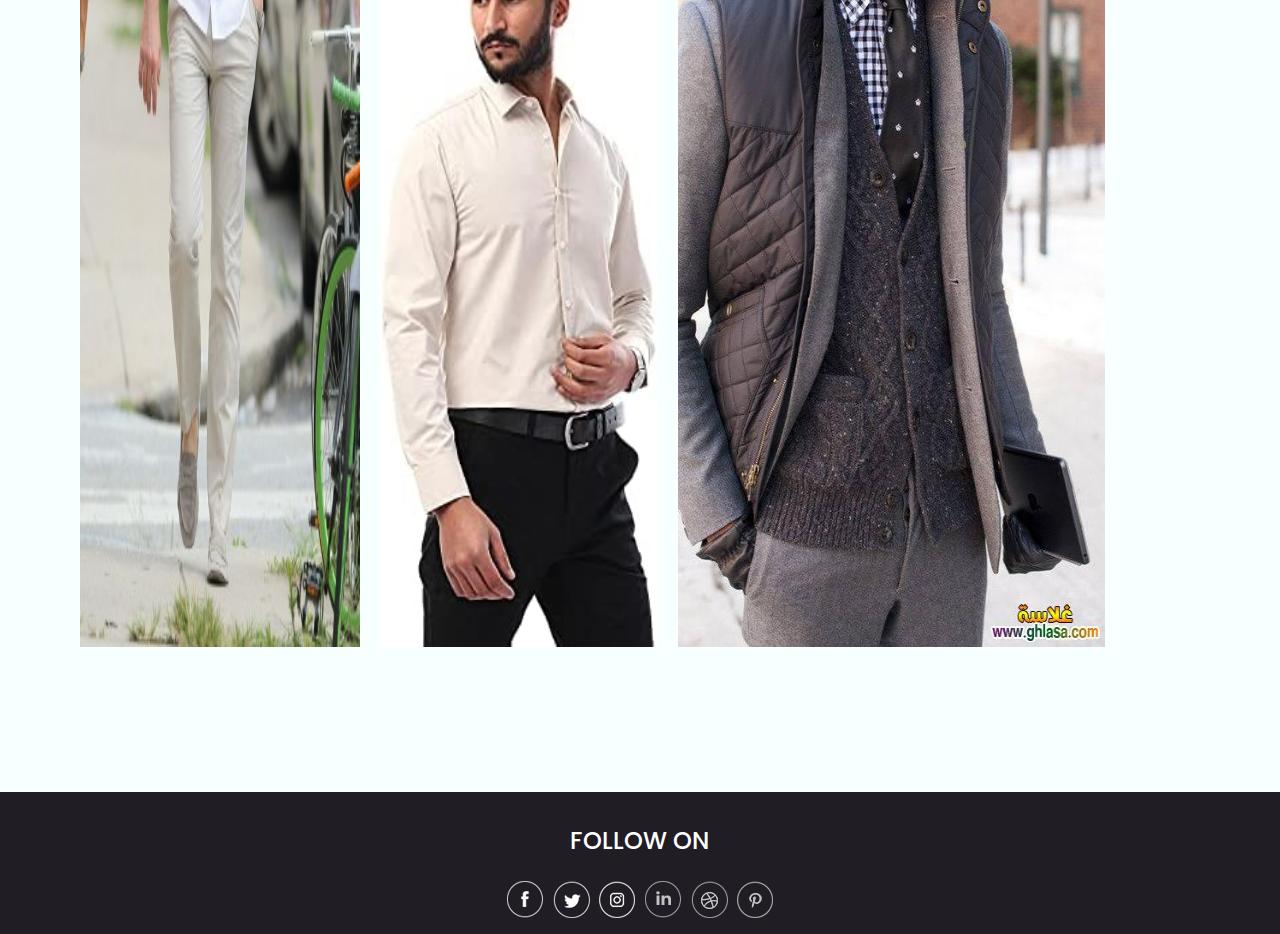
<file: Source Code/Pages/portfolio.html>
<!DOCTYPE html>
<html>

<head>
  <!-- Basic -->
  <meta charset="utf-8" />
  <meta http-equiv="X-UA-Compatible" content="IE=edge" />
  <!-- Mobile Metas -->
  <meta name="viewport" content="width=device-width, initial-scale=1, shrink-to-fit=no" />
  <!-- Site Metas -->
  <meta name="keywords" content="" />
  <meta name="description" content="" />
  <meta name="author" content="" />

  <title>Khattab's Studio</title>
  <link rel="icon" href="../images/Screenshot 2022-08-23 005612.png">

  <!-- bootstrap core css -->
  <link rel="stylesheet" type="text/css" href="../css/bootstrap.css" />

  <!-- fonts style -->
  <link href="https://fonts.googleapis.com/css?family=Poppins:400,700&display=swap" rel="stylesheet">

  <!-- Custom styles for this template -->
  <link href="../css/style.css" rel="stylesheet" />
  <!-- responsive style -->
  <link href="../css/responsive.css" rel="stylesheet" />
</head>

<body class="sub_page">

  <div class="hero_area">
    <!-- header section strats -->
    <header class="header_section">
      <div class="container-fluid">
        <div class="row">
          <div class="col-lg-11 offset-lg-1">
            <nav class="navbar navbar-expand-lg custom_nav-container ">
              <a class="navbar-brand" href="../index.html">
                <img src="../images/logo.png" alt="">
                <span>
                  Khattab's Studio
                </span>
              </a>
              </a>
              <button class="navbar-toggler" type="button" data-toggle="collapse" data-target="#navbarSupportedContent"
                aria-controls="navbarSupportedContent" aria-expanded="false" aria-label="Toggle navigation">
                <span class="navbar-toggler-icon"></span>
              </button>

              <div class="collapse navbar-collapse" id="navbarSupportedContent">
                <div class="d-flex ml-auto flex-column flex-lg-row align-items-center">
                  <ul class="navbar-nav  ">
                    <li class="nav-item ">
                      <a class="nav-link" href="../index.html">Home <span class="sr-only">(current)</span></a>
                    </li>
                    <li class="nav-item">
                      <a class="nav-link" href="./about.html"> About</a>
                    </li>
                    <li class="nav-item active">
                      <a class="nav-link" href="./portfolio.html"> Portfolio </a>
                    </li>
                    <li class="nav-item">
                      <a class="nav-link" href="./contact.html">Contact Us</a>
                    </li>
                  </ul>
                  <!-- <form class="form-inline">
                    <button class="btn  my-2 my-sm-0 nav_search-btn" type="submit"></button>
                  </form> -->
                </div>

              </div>
            </nav>
          </div>
        </div>
      </div>
    </header>
    <!-- end header section -->

  </div>

  <!-- portfolio section -->

  <section class="portfolio_section layout_padding">
    <div class="container">
      <div class="heading_container">
        <h2>
          Our portfolio
        </h2>
        <p>
          Lorem ipsum dolor sit amet consectetur adipisicing elit. Sunt facilis veniam omnis voluptates ut laudantium deleniti, vero provident, mollitia corporis harum, inventore accusantium nostrum repellat! Corrupti, atque dolor. Maiores, corporis. Lorem ipsum dolor sit amet consectetur adipisicing elit. Aut minus expedita voluptatibus quibusdam in nisi cupiditate dolore veniam fugiat modi, laborum ullam, quos, placeat ex accusamus amet enim eaque beatae? Lorem ipsum dolor sit amet consectetur adipisicing elit. Blanditiis debitis delectus nulla, id earum, placeat accusamus quibusdam vitae laudantium maxime voluptate, quas ex adipisci dolores animi consequatur ducimus obcaecati. Blanditiis?
        </p>
      </div>
      <div class="portfolio_container layout_padding2">
        <div class="box-1">
          <div class="img-box b-1">
            <img src="../images/p-1.jpg" alt="">
            <div class="btn-box">
              <a href="" class="btn-1">

              </a>
            </div>
          </div>
          <div class="img-box b-2">
            <img src="../images/p-2.jpg" alt="">
            <div class="btn-box">
              <a href="" class="btn-1">

              </a>
            </div>
          </div>
        </div>
        <div class="box-2">
          <div class="box-2-top">
            <div class="img-box b-3">
              <img src="../images/p-3.jpg" alt="">
              <div class="btn-box">
                <a href="" class="btn-1">

                </a>
              </div>
            </div>
          </div>
          <div class="box-2-top2">
            <div class="img-box b-4">
              <img src="../images/p-4.jpg" alt="">
              <div class="btn-box">
                <a href="" class="btn-1">

                </a>
              </div>
            </div>
          </div>
          <div class="box-2-btm">
            <div class="img-box b-5">
              <img src="../images/p-5.jpg" alt="">
              <div class="btn-box">
                <a href="" class="btn-1">

                </a>
              </div>
            </div>
            <div class="img-box b-6">
              <img src="../images/p-6.jpg" alt="">
              <div class="btn-box">
                <a href="" class="btn-1">

                </a>
              </div>
            </div>
          </div>
        </div>
      </div>
    </div>
    <div class="container">
      <hr/>
      <div class="portfolio_container layout_padding2">
        <div class="box-1">
          <div class="img-box b-1">
            <img src="../images/Street1.jpg" alt="">
            <div class="btn-box">
              <a href="" class="btn-1">

              </a>
            </div>
          </div>
          <div class="img-box b-2">
            <img src="../images/Street2.jpg" alt="">
            <div class="btn-box">
              <a href="" class="btn-1">

              </a>
            </div>
          </div>
        </div>
        <div class="box-2">
          <div class="box-2-top">
            <div class="img-box b-3">
              <img src="../images/Street3.png" alt="">
              <div class="btn-box">
                <a href="" class="btn-1">

                </a>
              </div>
            </div>
          </div>
          <div class="box-2-top2">
            <div class="img-box b-4">
              <img src="../images/Street4.jpg" alt="">
              <div class="btn-box">
                <a href="" class="btn-1">

                </a>
              </div>
            </div>
          </div>
          <div class="box-2-btm">
            <div class="img-box b-5">
              <img src="../images/Street5.jpg" alt="">
              <div class="btn-box">
                <a href="" class="btn-1">

                </a>
              </div>
            </div>
            <div class="img-box b-6">
              <img src="../images/Street6.jpg" alt="">
              <div class="btn-box">
                <a href="" class="btn-1">

                </a>
              </div>
            </div>
          </div>
        </div>
      </div>
    </div>
    <div class="container">
      <hr/>
      <div class="portfolio_container layout_padding2">
        <div class="box-1">
          <div class="img-box b-1">
            <img src="../images/player1.jpg" alt="">
            <div class="btn-box">
              <a href="" class="btn-1">

              </a>
            </div>
          </div>
          <div class="img-box b-2">
            <img src="../images/player4.jpg" alt="">
            <div class="btn-box">
              <a href="" class="btn-1">

              </a>
            </div>
          </div>
        </div>
        <div class="box-2">
          <div class="box-2-top">
            <div class="img-box b-3">
              <img src="../images/player2.jpg" alt="">
              <div class="btn-box">
                <a href="" class="btn-1">

                </a>
              </div>
            </div>
          </div>
          <div class="box-2-top2">
            <div class="img-box b-4">
              <img src="../images/player3.jpg" alt="">
              <div class="btn-box">
                <a href="" class="btn-1">

                </a>
              </div>
            </div>
          </div>
          <div class="box-2-btm">
            <div class="img-box b-5">
              <img src="../images/player5.jpg" alt="">
              <div class="btn-box">
                <a href="" class="btn-1">

                </a>
              </div>
            </div>
            <div class="img-box b-6">
              <img src="../images/player6.jpg" alt="">
              <div class="btn-box">
                <a href="" class="btn-1">

                </a>
              </div>
            </div>
          </div>
        </div>
      </div>
    </div>
    <div class="container">
      <hr/>
      <div class="portfolio_container layout_padding2">
        <div class="box-1">
          <div class="img-box b-1">
            <img src="../images/kajol1.jpg" alt="">
            <div class="btn-box">
              <a href="" class="btn-1">

              </a>
            </div>
          </div>
          <div class="img-box b-2">
            <img src="../images/kajol2.jpg" alt="">
            <div class="btn-box">
              <a href="" class="btn-1">

              </a>
            </div>
          </div>
        </div>
        <div class="box-2">
          <div class="box-2-top">
            <div class="img-box b-3">
              <img src="../images/kajol3.jpg" alt="">
              <div class="btn-box">
                <a href="" class="btn-1">

                </a>
              </div>
            </div>
          </div>
          <div class="box-2-top2">
            <div class="img-box b-4">
              <img src="../images/kajol4.jpg" alt="">
              <div class="btn-box">
                <a href="" class="btn-1">

                </a>
              </div>
            </div>
          </div>
          <div class="box-2-btm">
            <div class="img-box b-5">
              <img src="../images/kajol5.jpg" alt="">
              <div class="btn-box">
                <a href="" class="btn-1">

                </a>
              </div>
            </div>
            <div class="img-box b-6">
              <img src="../images/kajol6.jpg" alt="">
              <div class="btn-box">
                <a href="" class="btn-1">

                </a>
              </div>
            </div>
          </div>
        </div>
      </div>
    </div>
    <div class="container">
      <hr/>
      <div class="portfolio_container layout_padding2">
        <div class="box-1">
          <div class="img-box b-1">
            <img src="../images/classic1.jpg" alt="">
            <div class="btn-box">
              <a href="" class="btn-1">

              </a>
            </div>
          </div>
          <div class="img-box b-2">
            <img src="../images/classic2.jpg" alt="">
            <div class="btn-box">
              <a href="" class="btn-1">

              </a>
            </div>
          </div>
        </div>
        <div class="box-2">
          <div class="box-2-top">
            <div class="img-box b-3">
              <img src="../images/classic3.jpg" alt="">
              <div class="btn-box">
                <a href="" class="btn-1">

                </a>
              </div>
            </div>
          </div>
          <div class="box-2-top2">
            <div class="img-box b-4">
              <img src="../images/classic6.jpg" alt="">
              <div class="btn-box">
                <a href="" class="btn-1">

                </a>
              </div>
            </div>
          </div>
          <div class="box-2-btm">
            <div class="img-box b-5">
              <img src="../images/classic5.jpg" alt="">
              <div class="btn-box">
                <a href="" class="btn-1">

                </a>
              </div>
            </div>
            <div class="img-box b-6">
              <img src="../images/classic4.jpg" alt="">
              <div class="btn-box">
                <a href="" class="btn-1">

                </a>
              </div>
            </div>
          </div>
        </div>
      </div>
    </div>

  </section>

  <!-- end about section -->

  <!-- info section -->
  <section class="info_section ">
    <div class="container">
      <div class="info_container">
        <div class="info_social">
          <div class="d-flex justify-content-center">
            <h4 class="">
              Follow on
            </h4>
          </div>
          <div class="social_box">
            <a href="">
              <img src="../images/fb.png" alt="">
            </a>
            <a href="">
              <img src="../images/twitter.png" alt="">
            </a>
            <a href="">
              <img src="../images/instagram.png" alt="">
            </a>
            <a href="">
              <img src="../images/linkedin.png" alt="">
            </a>
            <a href="">
              <img src="../images/dribble.png" alt="">
            </a>
            <a href="">
              <img src="../images/pinterest.png" alt="">
            </a>
          </div>
        </div>
      </div>
    </div>
  </section>

  <!-- end info_section -->

  <!-- footer section -->
  <!-- <section class="container-fluid footer_section">
    <div class="container">
      <p>
        &copy; 2019 All Rights Reserved By
        <a href="https://html.design/">Free Html Templates</a>
      </p>
    </div>
  </section> -->
  <!-- footer section -->

  <script type="text/javascript" src="../js/jquery-3.4.1.min.js"></script>
  <script type="text/javascript" src="../js/bootstrap.js"></script>

</body>

</html>
</file>
<file: Source Code/css/style.css>
body {
  font-family: 'Poppins', sans-serif;
  color: #0c0c0c;
  background-color: #ffffff;
}

.layout_padding {
  padding: 90px 0;
}

.layout_padding2 {
  padding: 45px 0;
}

.layout_padding2-top {
  padding-top: 45px;
}

.layout_padding2-bottom {
  padding-bottom: 45px;
}

.layout_padding-top {
  padding-top: 90px;
}

.layout_padding-bottom {
  padding-bottom: 90px;
}

.heading_container {
  display: -webkit-box;
  display: -ms-flexbox;
  display: flex;
  -webkit-box-orient: vertical;
  -webkit-box-direction: normal;
      -ms-flex-direction: column;
          flex-direction: column;
  -webkit-box-align: center;
      -ms-flex-align: center;
          align-items: center;
  text-align: center;
}

.heading_container h2 {
  position: relative;
  font-weight: bold;
  text-transform: uppercase;
}

.heading_container h2 span {
  position: relative;
  z-index: 2;
}

.heading_container h2::before {
  content: "";
  position: absolute;
  width: 35px;
  height: 26px;
  top: 50%;
  right: -40px;
  -webkit-transform: translateY(-50%);
          transform: translateY(-50%);
  z-index: 1;
  background-image: url(../images/heading-img.png);
  background-repeat: no-repeat;
}

/*header section*/
.hero_area {
  height: 136vh;
  position: relative;
  background-image: url(../images/hero-bg.png);
  background-size: cover;
}

.sub_page .hero_area {
  height: auto;
  background-image: none;
  background-color: #e1f3fd;
}

.sub_page .hero_area::after {
  display: none;
}

.header_section .container-fluid {
  padding-right: 25px;
  padding-left: 25px;
}

.header_section .nav_container {
  margin: 0 auto;
}

.custom_nav-container .navbar-nav .nav-item .nav-link {
  margin: 10px 30px;
  padding: 0;
  color: #0fcfdc;
  text-align: center;
  position: relative;
  text-transform: uppercase;
}

.custom_nav-container .navbar-nav .nav-item .nav-link::before {
  content: "";
  width: 5px;
  height: 5px;
  position: absolute;
  top: 50%;
  left: -10px;
  -webkit-transform: translateY(-50%);
          transform: translateY(-50%);
  background-color: #0fcfdc;
  border-radius: 100%;
}

.custom_nav-container .navbar-nav .nav-item.active .nav-link, .custom_nav-container .navbar-nav .nav-item:hover .nav-link {
  color: #2a2132;
}

.custom_nav-container .navbar-nav .nav-item.active .nav-link::before, .custom_nav-container .navbar-nav .nav-item:hover .nav-link::before {
  background-color: #2a2132;
}

a,
a:hover,
a:focus {
  text-decoration: none;
}

a:hover,
a:focus {
  color: initial;
}

.btn,
.btn:focus {
  outline: none !important;
  -webkit-box-shadow: none;
          box-shadow: none;
}

.custom_nav-container .nav_search-btn {
  background-image: url(../images/search-icon.png);
  background-size: 20px;
  background-repeat: no-repeat;
  background-position: center 5px;
  width: 35px;
  height: 35px;
  padding: 0;
  border: none;
}

.navbar-brand {
  display: -webkit-box;
  display: -ms-flexbox;
  display: flex;
  -webkit-box-align: center;
      -ms-flex-align: center;
          align-items: center;
}

.navbar-brand img {
  width: 30px;
  margin-right: 5px;
}

.navbar-brand span {
  font-size: 20px;
  font-weight: 700;
  color: #0fcfdc;
  text-transform: uppercase;
}

.custom_nav-container {
  z-index: 99999;
  padding-top: 20px;
  -webkit-box-align: end;
      -ms-flex-align: end;
          align-items: flex-end;
}

.navbar-expand-lg .navbar-collapse {
  -webkit-box-align: end;
      -ms-flex-align: end;
          align-items: flex-end;
}

.custom_nav-container .navbar-toggler {
  outline: none;
}

.custom_nav-container .navbar-toggler .navbar-toggler-icon {
  background-image: url(../images/menu.png);
  background-size: 45px;
}

/*end header section*/
/* slider section */
.slider_section {
  display: -webkit-box;
  display: -ms-flexbox;
  display: flex;
  -webkit-box-align: center;
      -ms-flex-align: center;
          align-items: center;
  position: relative;
  z-index: 2;
  color: #3b3a3a;
}

.slider_section .row {
  -webkit-box-align: center;
      -ms-flex-align: center;
          align-items: center;
}

.slider_section div#carouselExampleControls {
  width: 100%;
}

.slider_section .detail_box {
  padding-right: 10%;
}

.slider_section .detail_box h1 {
  font-weight: bold;
  margin-bottom: 30px;
  text-transform: uppercase;
}

.slider_section .detail_box .btn-box {
  margin-top: 35px;
}

.slider_section .detail_box .btn-box a {
  width: 125px;
  text-align: center;
}

.slider_section .detail_box .btn-box .btn-1 {
  display: inline-block;
  padding: 7px 0px;
  background-color: #0fcfdc;
  color: #ffffff;
  border-radius: 30px;
  margin-right: 5px;
}

.slider_section .detail_box .btn-box .btn-1:hover {
  background-color: #0db9c4;
}

.slider_section .detail_box .btn-box .btn-2 {
  display: inline-block;
  padding: 7px 0px;
  background-color: #000000;
  color: #ffffff;
  border-radius: 30px;
}

.slider_section .detail_box .btn-box .btn-2:hover {
  background-color: #333333;
}

.slider_section .img-box img {
  width: 100%;
}

.slider_section .carousel_btn-container {
  width: 60px;
  position: absolute;
  bottom: 175px;
  display: -webkit-box;
  display: -ms-flexbox;
  display: flex;
  -webkit-box-pack: justify;
      -ms-flex-pack: justify;
          justify-content: space-between;
  left: 10%;
  z-index: 999;
}

.slider_section .carousel_btn-container .carousel-control-prev,
.slider_section .carousel_btn-container .carousel-control-next {
  position: relative;
  width: 35px;
  height: 35px;
  border: none;
  border-radius: 100%;
  opacity: 1;
  background-repeat: no-repeat;
  background-size: 20px;
  background-position: center;
}

.slider_section .carousel_btn-container .carousel-control-prev {
  background-image: url(../images/prev.png);
}

.slider_section .carousel_btn-container .carousel-control-prev:hover {
  background-image: url(../images/prev-blue.png);
}

.slider_section .carousel_btn-container .carousel-control-next {
  background-image: url(../images/next.png);
}

.slider_section .carousel_btn-container .carousel-control-next:hover {
  background-image: url(../images/next-blue.png);
}

.about_section .box {
  display: -webkit-box;
  display: -ms-flexbox;
  display: flex;
  -webkit-box-orient: vertical;
  -webkit-box-direction: normal;
      -ms-flex-direction: column;
          flex-direction: column;
  -webkit-box-align: center;
      -ms-flex-align: center;
          align-items: center;
}

.about_section .box img {
  width: 100%;
}

.about_section .box .img-box {
  position: relative;
  width: 250px;
  margin: 50px 0;
}

.about_section .box .img-box .about_img-bg {
  position: absolute;
  top: 50%;
  left: 50%;
  width: 200%;
  -webkit-transform: translate(-50%, -50%) rotate(0deg) scale(1);
          transform: translate(-50%, -50%) rotate(0deg) scale(1);
  -webkit-animation: rotateAnimation 3s infinite;
          animation: rotateAnimation 3s infinite;
}

@-webkit-keyframes rotateAnimation {
  0% {
    -webkit-transform: translate(-50%, -50%) rotate(0deg) scale(1);
            transform: translate(-50%, -50%) rotate(0deg) scale(1);
  }
  49% {
    -webkit-transform: translate(-50%, -50%) rotate(180deg) scale(1.1);
            transform: translate(-50%, -50%) rotate(180deg) scale(1.1);
  }
  100% {
    -webkit-transform: translate(-50%, -50%) rotate(360deg) scale(1);
            transform: translate(-50%, -50%) rotate(360deg) scale(1);
  }
}

@keyframes rotateAnimation {
  0% {
    -webkit-transform: translate(-50%, -50%) rotate(0deg) scale(1);
            transform: translate(-50%, -50%) rotate(0deg) scale(1);
  }
  49% {
    -webkit-transform: translate(-50%, -50%) rotate(180deg) scale(1.1);
            transform: translate(-50%, -50%) rotate(180deg) scale(1.1);
  }
  100% {
    -webkit-transform: translate(-50%, -50%) rotate(360deg) scale(1);
            transform: translate(-50%, -50%) rotate(360deg) scale(1);
  }
}

.about_section .box .detail-box {
  margin-top: 35px;
  text-align: center;
}

.about_section .box .detail-box a {
  display: inline-block;
  padding: 12px 60px;
  background-color: #000000;
  color: #ffffff;
  border-radius: 40px;
  text-transform: uppercase;
  margin-top: 35px;
}

.about_section .box .detail-box a:hover {
  background-color: #333333;
}

.portfolio_section {
  background-color: #f8ffff;
}

.portfolio_section .portfolio_container {
  display: -webkit-box;
  display: -ms-flexbox;
  display: flex;
}

.portfolio_section .portfolio_container .img-box {
  margin: 10px;
  position: relative;
  display: -webkit-box;
  display: -ms-flexbox;
  display: flex;
  -webkit-box-flex: 1;
      -ms-flex-positive: 1;
          flex-grow: 1;
}

.portfolio_section .portfolio_container .img-box img {
  width: 100%;
  height: 100%;
}

.portfolio_section .portfolio_container .img-box .btn-box {
  position: absolute;
  top: 50%;
  left: 50%;
  -webkit-transform: translate(-50%, -50%);
          transform: translate(-50%, -50%);
  display: -webkit-box;
  display: -ms-flexbox;
  display: flex;
}

.portfolio_section .portfolio_container .img-box .btn-box a {
  display: none;
  width: 50px;
  height: 50px;
  border-radius: 100%;
  background-size: cover;
  background-position: center;
  background-repeat: no-repeat;
  margin: 0 5px;
}

.portfolio_section .portfolio_container .img-box .btn-box .btn-1 {
  background-image: url(../images/link.png);
}

.portfolio_section .portfolio_container .img-box::before {
  content: "";
  display: none;
  position: absolute;
  width: 100%;
  height: 100%;
  top: 0;
  left: 0;
  background-color: rgba(15, 207, 220, 0.8);
  z-index: 0;
}

.portfolio_section .portfolio_container .img-box:hover a {
  display: block;
}

.portfolio_section .portfolio_container .img-box:hover::before {
  display: block;
}

.portfolio_section .portfolio_container .box-1,
.portfolio_section .portfolio_container .box-2 {
  display: -webkit-box;
  display: -ms-flexbox;
  display: flex;
  -webkit-box-orient: vertical;
  -webkit-box-direction: normal;
      -ms-flex-direction: column;
          flex-direction: column;
  -webkit-box-pack: stretch;
      -ms-flex-pack: stretch;
          justify-content: stretch;
  -webkit-box-align: stretch;
      -ms-flex-align: stretch;
          align-items: stretch;
}

.portfolio_section .portfolio_container .box-2-btm {
  display: -webkit-box;
  display: -ms-flexbox;
  display: flex;
  -webkit-box-pack: stretch;
      -ms-flex-pack: stretch;
          justify-content: stretch;
  -webkit-box-align: stretch;
      -ms-flex-align: stretch;
          align-items: stretch;
}

.portfolio_section .portfolio_container .box-2-btm .box-2-left {
  display: -webkit-box;
  display: -ms-flexbox;
  display: flex;
}

.portfolio_section .see_btn {
  display: -webkit-box;
  display: -ms-flexbox;
  display: flex;
  -webkit-box-pack: center;
      -ms-flex-pack: center;
          justify-content: center;
}

.portfolio_section .see_btn a {
  display: inline-block;
  padding: 12px 60px;
  background-color: #000000;
  color: #ffffff;
  border-radius: 40px;
  text-transform: uppercase;
  margin-top: 35px;
}

.portfolio_section .see_btn a:hover {
  background-color: #333333;
}

.achieve_section .achieve_container {
  display: -webkit-box;
  display: -ms-flexbox;
  display: flex;
  -webkit-box-pack: center;
      -ms-flex-pack: center;
          justify-content: center;
}

.achieve_section .achieve_container .box {
  width: 275px;
  height: 250px;
  display: -webkit-box;
  display: -ms-flexbox;
  display: flex;
  -webkit-box-orient: vertical;
  -webkit-box-direction: normal;
      -ms-flex-direction: column;
          flex-direction: column;
  -webkit-box-align: center;
      -ms-flex-align: center;
          align-items: center;
  -webkit-box-pack: center;
      -ms-flex-pack: center;
          justify-content: center;
  text-align: center;
  margin: 45px 20px 0 20px;
  padding: 45px 35px 15px 35px;
  border: 1px solid #0fcfdc;
}

.achieve_section .achieve_container .box .img-box {
  width: 120px;
}

.achieve_section .achieve_container .box .img-box img {
  width: 100%;
}

.achieve_section .achieve_container .detail-box {
  margin-top: 25px;
  text-transform: uppercase;
}

.achieve_section .achieve_container .detail-box h2 {
  font-weight: bold;
}

.achieve_section .achieve_container .detail-box h6 {
  font-weight: bold;
  font-size: 18px;
}

.client_section .row {
  -webkit-box-align: center;
      -ms-flex-align: center;
          align-items: center;
}

.client_section .col-md-3 {
  display: -webkit-box;
  display: -ms-flexbox;
  display: flex;
  -webkit-box-pack: end;
      -ms-flex-pack: end;
          justify-content: flex-end;
}

.client_section .btn_container {
  display: -webkit-box;
  display: -ms-flexbox;
  display: flex;
  -webkit-box-pack: center;
      -ms-flex-pack: center;
          justify-content: center;
  -webkit-box-align: center;
      -ms-flex-align: center;
          align-items: center;
}

.client_section .btn_container .carousel-control-prev,
.client_section .btn_container .carousel-control-next {
  position: relative;
  width: 50px;
  height: 50px;
  border: none;
  border-radius: 100%;
  opacity: 1;
  background-repeat: no-repeat;
  background-size: 15px;
  background-position: center;
  background-color: #0fcfdc;
  margin: 0 5px;
}

.client_section .btn_container .carousel-control-prev:hover,
.client_section .btn_container .carousel-control-next:hover {
  background-color: #000000;
}

.client_section .btn_container .carousel-control-prev {
  background-image: url(../images/prev-white.png);
}

.client_section .btn_container .carousel-control-next {
  background-image: url(../images/next-white.png);
}

.client_section .detail-box {
  padding: 20px;
  border: 1px solid #0fcfdc;
  margin: 0 25px;
}

.client_section .detail-box h4 {
  text-transform: uppercase;
}

/* contact section */
.contact_section {
  background-image: url(../images/contact-bg.png);
  background-repeat: no-repeat;
  background-position: left bottom;
  padding-bottom: 250px;
  position: relative;
}

.contact_section .bg-img1 {
  width: 100px;
  position: absolute;
  top: 45px;
  right: 100px;
}

.contact_section .bg-img1 img {
  width: 100%;
}

.contact_section .bg-img2 {
  width: 50px;
  position: absolute;
  top: 75px;
  left: 0px;
}

.contact_section .bg-img2 img {
  width: 100%;
}

.contact_section .contact_form-container {
  margin-top: 45px;
}

.contact_section .contact_form-container .error0{
  margin-top: 0;
  margin-bottom: -1rem;
  color: red;
  font-size: 11px;
}
.contact_section .contact_form-container .error1{
  margin-top: 0;
  margin-bottom: -1rem;
  color: red;
  font-size: 11px;
}
.contact_section .contact_form-container .error2{
  margin-top: 0;
  margin-bottom: -1rem;
  color: red;
  font-size: 11px;
}
.contact_section .contact_form-container .error3{
  margin-top: 0;
  margin-bottom: -1rem;
  color: red;
  font-size: 11px;
}
.contact_section .error4{
  margin-top: 40px;
  margin-bottom: -1rem;
  color: red;
  font-size: 11px;
}

.contact_section .contact_form-container input {
  border: none;
  outline: none;
  border-bottom: 1px solid #000000;
  color: #000000;
  width: 100%;
  margin: 15px 0;
  background-color: transparent;
}

.contact_section .contact_form-container input::-webkit-input-placeholder {
  color: #000000;
}

.contact_section .contact_form-container input:-ms-input-placeholder {
  color: #000000;
}

.contact_section .contact_form-container input::-ms-input-placeholder {
  color: #000000;
}

.contact_section .contact_form-container input::placeholder {
  color: #000000;
}

.contact_section .contact_form-container input.message_input {
  margin-top: 15px;
}

.contact_section .contact_form-container button {
  display: inline-block;
  padding: 12px 50px;
  background-color: #0fcfdc;
  color: #ffffff;
  border-radius: 0;
  margin-top: 35px;
  border: none;
}

.contact_section .contact_form-container button:hover {
  background-color: #0db9c4;
}

/* end contact section */
.info_section {
  background-color: #211d25;
  color: #ffffff;
  font-family: 'Poppins', sans-serif;
}

.info_section .info_container {
  width: 75%;
  margin: 0 auto;
}

.info_section .info_social {
  padding-top: 35px;
  display: -webkit-box;
  display: -ms-flexbox;
  display: flex;
  -webkit-box-orient: vertical;
  -webkit-box-direction: normal;
      -ms-flex-direction: column;
          flex-direction: column;
  -webkit-box-align: center;
      -ms-flex-align: center;
          align-items: center;
}

.info_section .info_social h4 {
  text-transform: uppercase;
}

.info_section .info_social .social_box {
  display: -webkit-box;
  display: -ms-flexbox;
  display: flex;
  margin: 15px auto;
  -webkit-box-align: center;
      -ms-flex-align: center;
          align-items: center;
}

.info_section .info_social .social_box img {
  min-width: 10px;
  margin: 0 3px;
}

/* footer section*/
.footer_section {
  background-color: #211d25;
  display: -webkit-box;
  display: -ms-flexbox;
  display: flex;
  -webkit-box-pack: center;
      -ms-flex-pack: center;
          justify-content: center;
  position: relative;
  font-family: 'Poppins', sans-serif;
}

.footer_section p {
  color: #ffffff;
  margin: 0 auto;
  text-align: center;
  padding: 20px 0;
  width: 55%;
}

.footer_section a {
  color: #ffffff;
}
/*# sourceMappingURL=style.css.map */
</file>
<file: Source Code/css/responsive.css>
@media (max-width: 1120px) {
  .slider_section .carousel_btn-container {
    bottom: 0;
  }
}

@media (max-width: 992px) {
  .navbar-nav {
    align-items: center;
  }

  .custom_nav-container .navbar-nav .nav-item .nav-link {
    margin: 15px 30px;
  }

  .achieve_section .achieve_container {
    flex-wrap: wrap;
  }

  .info_section .info_container {
    width: 100%;
  }

  .footer_section p {
    width: 100%;
  }
}

@media (max-width: 768px) {
  .hero_area {
    height: auto;
  }

  .slider_section {
    padding-top: 50px;
  }

  .slider_section .detail_box {
    text-align: center;
    margin-bottom: 35px;
  }

  .slider_section .detail_box {
    padding: 0;
  }

  .about_section .box .img-box {
    width: 40%;
  }

  .portfolio_section .portfolio_container {
    flex-direction: column;
  }

  .contact_section .bg-img1 {
    width: 75px;
    position: absolute;
    top: 0;
    right: 0px;
  }

  .client_section .col-md-3 {
    justify-content: center;
  }

  .client_section .detail-box {
    margin-bottom: 35px;
  }

  .client_section .row {
    flex-wrap: wrap-reverse;
  }
}

@media (max-width: 576px) {
  .heading_container h2::before {
    top: -15px;
    right: 50%;
    -webkit-transform: translate(50%, -50%);
    transform: translate(50%, -50%);
  }

  .client_section .detail-box {
    margin-left: 0;
    margin-right: 0;

  }
}

@media (max-width: 480px) {}

@media (max-width: 420px) {
  .slider_section .detail_box h1 {
    font-size: 2rem;
  }

  .portfolio_section .portfolio_container .box-2-btm {
    flex-direction: column;
  }
}

@media (max-width: 360px) {}

@media (min-width: 1200px) {
  .container {
    max-width: 1170px;
  }
}
</file>
